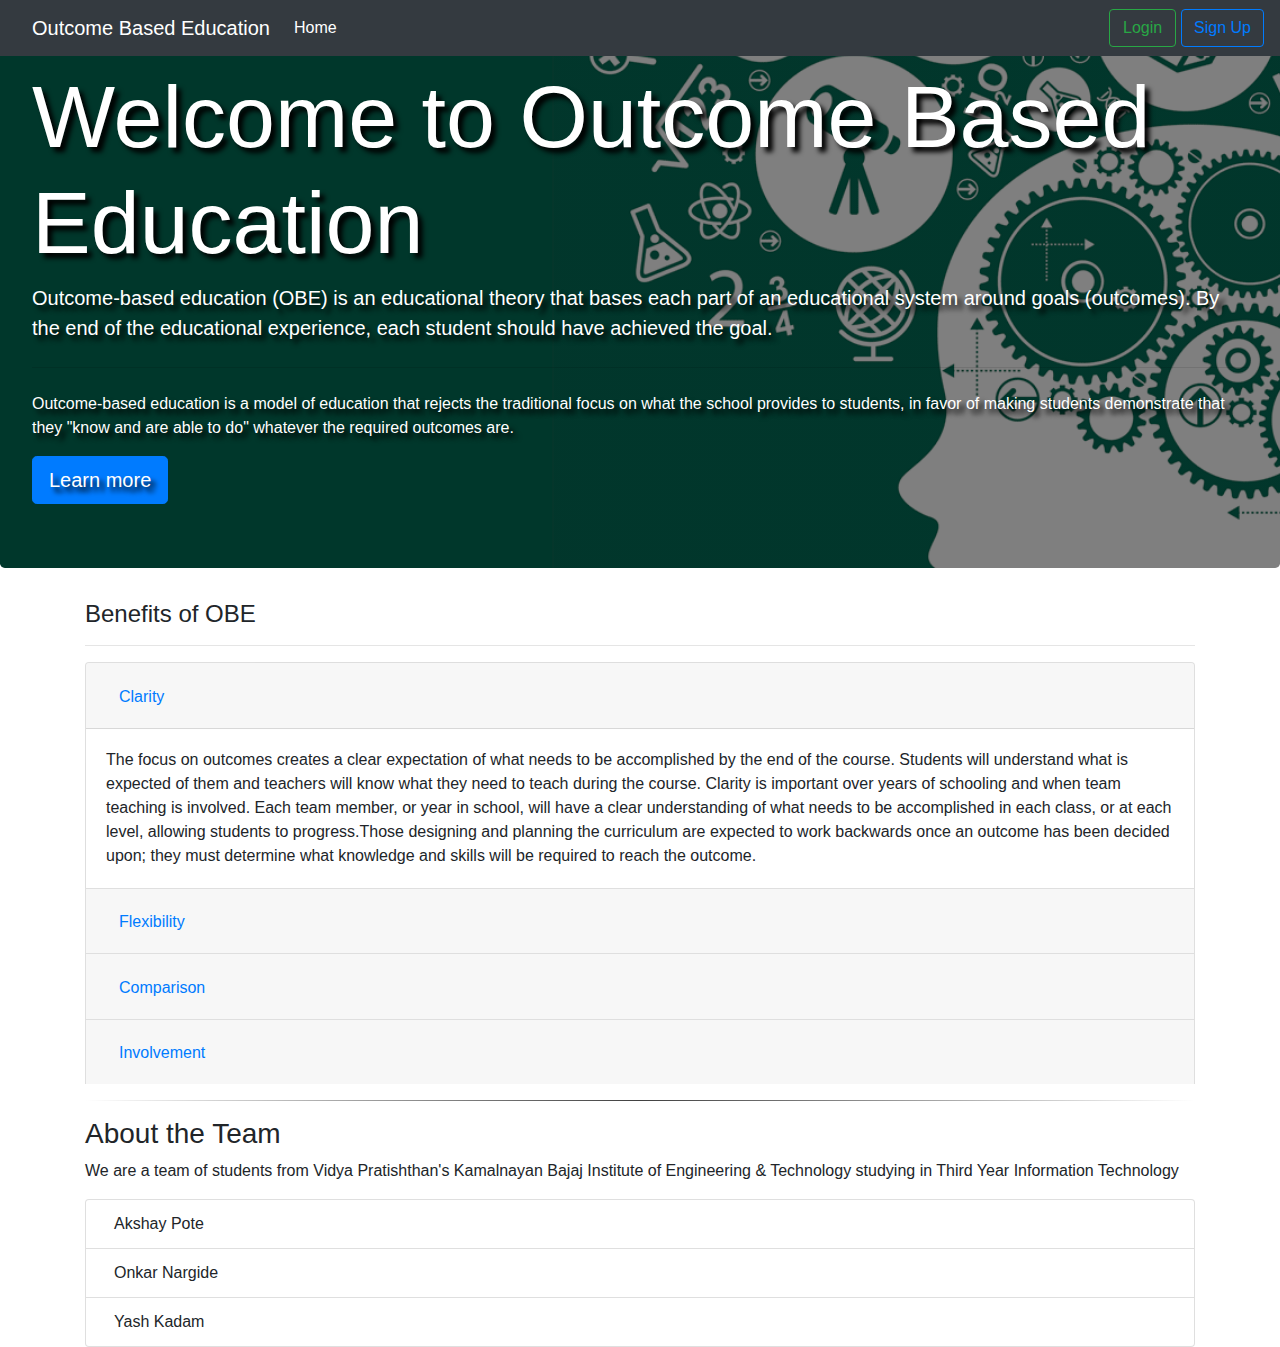
<file: index.html>
<!doctype html>
<html lang="en">
  <head>
    <!-- Required meta tags -->
    <meta charset="utf-8">
    <meta name="viewport" content="width=device-width, initial-scale=1, shrink-to-fit=no">

    <!-- Bootstrap CSS -->
    <link rel="stylesheet" href="https://stackpath.bootstrapcdn.com/bootstrap/4.3.1/css/bootstrap.min.css" integrity="sha384-ggOyR0iXCbMQv3Xipma34MD+dH/1fQ784/j6cY/iJTQUOhcWr7x9JvoRxT2MZw1T" crossorigin="anonymous">

    <!-- FontAwesome -->
    <link rel="stylesheet" href="https://use.fontawesome.com/releases/v5.3.1/css/all.css" integrity="sha384-mzrmE5qonljUremFsqc01SB46JvROS7bZs3IO2EmfFsd15uHvIt+Y8vEf7N7fWAU" crossorigin="anonymous">


    <title>Home</title>
  </head>
  <body>

  	<!-- Navbar -->
    <nav class="navbar navbar-expand-lg navbar-dark bg-dark fixed-top">
        <a class="navbar-brand" href="#"><i class="fas fa-user-graduate mr-3"></i>Outcome Based Education</a>
        <button class="navbar-toggler" type="button" data-toggle="collapse" data-target="#navbarSupportedContent" aria-controls="navbarSupportedContent" aria-expanded="false" aria-label="Toggle navigation">
          <span class="navbar-toggler-icon"></span>
        </button>
      
        <div class="collapse navbar-collapse" id="navbarSupportedContent">
          <ul class="navbar-nav mr-auto">
            <li class="nav-item active">
              <a class="nav-link" href="#">Home <span class="sr-only">(current)</span></a>
            </li>
            <li class="nav-item">
              <!-- <a class="nav-link" href="#">Why OBE</a> -->
            </li>
          </ul>
          <form class="form-inline my-2 my-lg-0">
          	<a href="login.html" class="btn btn-outline-success my-2 my-sm-0" role="button" aria-pressed="true" style="margin-right: 5px;width: 67px">Login</a>
            <a href="signup.html" class="btn btn-outline-primary my-2 my-sm-0" role="button" aria-pressed="true">Sign Up</a>
          </form>
        </div>
    </nav>


      <!-- Jumbotron -->

     <style type="text/css">
     	.jumbotron{
     	background-image: linear-gradient( rgba(0, 0, 0, 0.5), rgba(0, 0, 0, 0.5) ),url("jumbotronimg.png");
     	background-position: 0% 25%;
			background-size: cover;
			background-repeat: no-repeat;
			background-attachment: fixed;
			color: white;
			text-shadow: black 0.3em 0.3em 0.3em;
     	}
     </style>

    <div class="jumbotron">
      <div class="">
        <h1 class="display-2">Welcome to Outcome Based Education</h1>
       <p class="lead">Outcome-based education (OBE) is an educational theory that bases each part of an educational system around goals (outcomes). By the end of the educational experience, each student should have achieved the goal.</p>
       <hr class="my-4">
       <p>Outcome-based education is a model of education that rejects the traditional focus on what the school provides to students, in favor of making students demonstrate that they "know and are able to do" whatever the required outcomes are.</p>
       <a class="btn btn-primary btn-lg" href="https://en.wikipedia.org/wiki/Outcome-based_education" role="button">Learn more</a>
      </div>
   </div>

   <div class="container">
   	<h4>Benefits of OBE</h4>
   	<hr style="hr.style-two {
    border: 0;
    height: 1px;
    background-image: linear-gradient(to right, rgba(0, 0, 0, 0), rgba(0, 0, 0, 0.75), rgba(0, 0, 0, 0));}">
   </div>

   <div class="accordion container" id="accordionExample">
  <div class="card">
    <div class="card-header" id="headingOne">
      <h2 class="mb-0">
        <button class="btn btn-link" type="button" data-toggle="collapse" data-target="#collapseOne" aria-expanded="true" aria-controls="collapseOne">
          Clarity
        </button>
      </h2>
    </div>

    <div id="collapseOne" class="collapse show" aria-labelledby="headingOne" data-parent="#accordionExample">
      <div class="card-body">
        The focus on outcomes creates a clear expectation of what needs to be accomplished by the end of the course. Students will understand what is expected of them and teachers will know what they need to teach during the course. Clarity is important over years of schooling and when team teaching is involved. Each team member, or year in school, will have a clear understanding of what needs to be accomplished in each class, or at each level, allowing students to progress.Those designing and planning the curriculum are expected to work backwards once an outcome has been decided upon; they must determine what knowledge and skills will be required to reach the outcome.
      </div>
    </div>
  </div>
  <div class="card">
    <div class="card-header" id="headingTwo">
      <h2 class="mb-0">
        <button class="btn btn-link collapsed" type="button" data-toggle="collapse" data-target="#collapseTwo" aria-expanded="false" aria-controls="collapseTwo">
          Flexibility
        </button>
      </h2>
    </div>
    <div id="collapseTwo" class="collapse" aria-labelledby="headingTwo" data-parent="#accordionExample">
      <div class="card-body">
        With a clear sense of what needs to be accomplished, instructors will be able to structure their lessons around the student’s needs. OBE does not specify a specific method of instruction, leaving instructors free to teach their students using any method. Instructors will also be able to recognize diversity among students by using various teaching and assessment techniques during their class.OBE is meant to be a student-centered learning model. Teachers are meant to guide and help the students understand the material in any way necessary, study guides, and group work are some of the methods instructors can use to facilitate students learning.
      </div>
    </div>
  </div>
  <div class="card">
    <div class="card-header" id="headingThree">
      <h2 class="mb-0">
        <button class="btn btn-link collapsed" type="button" data-toggle="collapse" data-target="#collapseThree" aria-expanded="false" aria-controls="collapseThree">
          Comparison
        </button>
      </h2>
    </div>
    <div id="collapseThree" class="collapse" aria-labelledby="headingThree" data-parent="#accordionExample">
      <div class="card-body">
        OBE can be compared across different institutions. On an individual level, institutions can look at what outcomes a student has achieved to decide what level the student would be at within a new institution. On an institutional level, institutions can compare themselves, by checking to see what outcomes they have in common, and find places where they may need improvement, based on the achievement of outcomes at other institutions.The ability to compare easily across institutions allows students to move between institutions with relative ease. The institutions can compare outcomes to determine what credits to award the student. The clearly articulated outcomes should allow institutions to assess the student’s achievements rapidly, leading to increased movement of students. These outcomes also work for school to work transitions. A potential employer can look at records of the potential employee to determine what outcomes they have achieved. They can then determine if the potential employee has the skills necessary for the job.
      </div>
    </div>
  </div>
  <div class="card">
    <div class="card-header" id="headingThree">
      <h2 class="mb-0">
        <button class="btn btn-link collapsed" type="button" data-toggle="collapse" data-target="#collapseThree" aria-expanded="false" aria-controls="collapseThree">
          Involvement
        </button>
      </h2>
    </div>
    <div id="collapseThree" class="collapse" aria-labelledby="headingThree" data-parent="#accordionExample">
      <div class="card-body">
        Student involvement in the classroom is a key part of OBE. Students are expected to do their own learning, so that they gain a full understanding of the material. Increased student involvement allows students to feel responsible for their own learning, and they should learn more through this individual learning.Other aspects of involvement are parental and community, through developing curriculum, or making changes to it. OBE outcomes are meant to be decided upon within a school system, or at a local level. Parents and community members are asked to give input in order to uphold the standards of education within a community and to ensure that students will be prepared for life after school.
      </div>
    </div>
  </div>
  <hr style=" border: 0;
    height: 1px;
    background-image: linear-gradient(to right, rgba(0, 0, 0, 0), rgba(0, 0, 0, 0.75), rgba(0, 0, 0, 0));">

    <h3>About the Team</h3>
    <p>We are a team of students from Vidya Pratishthan's Kamalnayan Bajaj Institute of Engineering & Technology studying in Third Year Information Technology</p>
    <div class="list-group">
      <a class="list-group-item"><i class="far fa-user pr-2"></i> Akshay Pote</a>
      <a class="list-group-item"><i class="far fa-user pr-2"></i> Onkar Nargide</a>
      <a class="list-group-item"><i class="far fa-user pr-2"></i> Yash Kadam</a>
    </div>
 

</div>



    <!-- Optional JavaScript -->
    <!-- jQuery first, then Popper.js, then Bootstrap JS -->
    <script src="https://code.jquery.com/jquery-3.3.1.slim.min.js" integrity="sha384-q8i/X+965DzO0rT7abK41JStQIAqVgRVzpbzo5smXKp4YfRvH+8abtTE1Pi6jizo" crossorigin="anonymous"></script>
    <script src="https://cdnjs.cloudflare.com/ajax/libs/popper.js/1.14.7/umd/popper.min.js" integrity="sha384-UO2eT0CpHqdSJQ6hJty5KVphtPhzWj9WO1clHTMGa3JDZwrnQq4sF86dIHNDz0W1" crossorigin="anonymous"></script>
    <script src="https://stackpath.bootstrapcdn.com/bootstrap/4.3.1/js/bootstrap.min.js" integrity="sha384-JjSmVgyd0p3pXB1rRibZUAYoIIy6OrQ6VrjIEaFf/nJGzIxFDsf4x0xIM+B07jRM" crossorigin="anonymous"></script>
  </body>
</html>
</file>
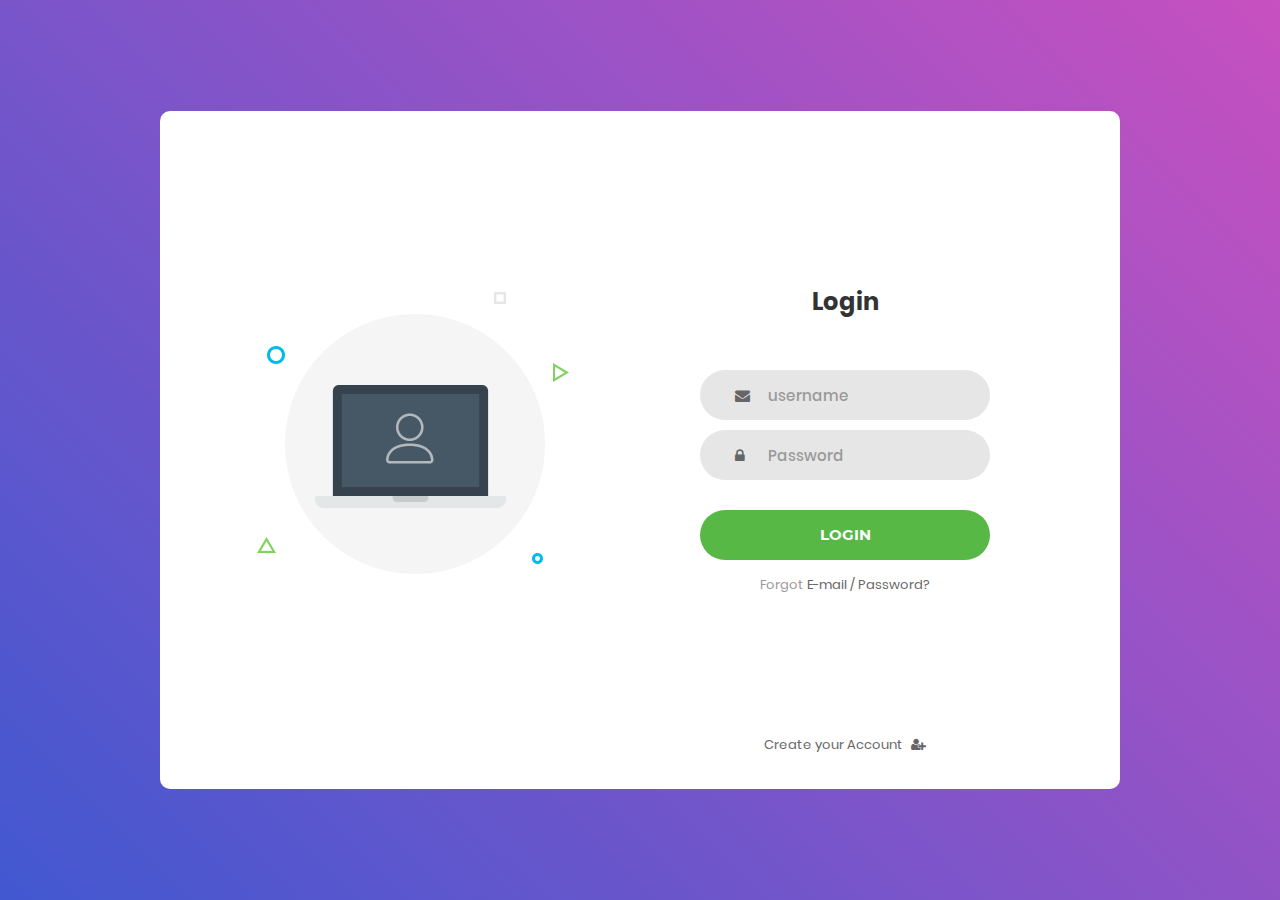
<file: login.html>
<!DOCTYPE html>
<html lang="en">
<head>
	<title>Login</title>
	<meta charset="UTF-8">
	<meta name="viewport" content="width=device-width, initial-scale=1">
<!--===============================================================================================-->	
	<link rel="icon" type="image/png" href="images/icons/favicon.ico"/>
<!--===============================================================================================-->
	<link rel="stylesheet" type="text/css" href="vendor/bootstrap/css/bootstrap.min.css">
<!--===============================================================================================-->
	<link rel="stylesheet" type="text/css" href="fonts/font-awesome-4.7.0/css/font-awesome.min.css">
<!--===============================================================================================-->
	<link rel="stylesheet" type="text/css" href="vendor/animate/animate.css">
<!--===============================================================================================-->	
	<link rel="stylesheet" type="text/css" href="vendor/css-hamburgers/hamburgers.min.css">
<!--===============================================================================================-->
	<link rel="stylesheet" type="text/css" href="vendor/select2/select2.min.css">
<!--===============================================================================================-->
	<link rel="stylesheet" type="text/css" href="css/util.css">
	<link rel="stylesheet" type="text/css" href="css/main.css">
<!--===============================================================================================-->
</head>
<body>
	
	<div class="limiter">
		<div class="container-login100">
			<div class="wrap-login100">
				<div class="login100-pic js-tilt" data-tilt>
					<img src="images/img-01.png" alt="IMG">
				</div>

				<form class="login100-form validate-form" action="authentication.php" method="post">
					<span class="login100-form-title">
						Login
					</span>

					<div class="wrap-input100 validate-input" data-validate = "Valid email is required: ex@abc.xyz">
						<input class="input100" type="text" name="username" placeholder="username">
						<span class="focus-input100"></span>
						<span class="symbol-input100">
							<i class="fa fa-envelope" aria-hidden="true"></i>
						</span>
					</div>

					<div class="wrap-input100 validate-input" data-validate = "Password is required">
						<input class="input100" type="password" name="password" placeholder="Password">
						<span class="focus-input100"></span>
						<span class="symbol-input100">
							<i class="fa fa-lock" aria-hidden="true"></i>
						</span>
					</div>
					
					<div class="container-login100-form-btn">
						<button class="login100-form-btn">
							Login
						</button>
					</div>

					<div class="text-center p-t-12">
						<span class="txt1">
							Forgot
						</span>
						<a class="txt2" href="#">
							E-mail / Password?
						</a>
					</div>

					<div class="text-center p-t-136">
						<a class="txt2" href="signup.html">
							Create your Account
							<i class="fa fa-user-plus m-l-5" aria-hidden="true"></i>
						</a>
					</div>
				</form>
			</div>
		</div>
	</div>
	
	

	
<!--===============================================================================================-->	
	<script src="vendor/jquery/jquery-3.2.1.min.js"></script>
<!--===============================================================================================-->
	<script src="vendor/bootstrap/js/popper.js"></script>
	<script src="vendor/bootstrap/js/bootstrap.min.js"></script>
<!--===============================================================================================-->
	<script src="vendor/select2/select2.min.js"></script>
<!--===============================================================================================-->
	<script src="vendor/tilt/tilt.jquery.min.js"></script>
	<script >
		$('.js-tilt').tilt({
			scale: 1.1
		})
	</script>
<!--===============================================================================================-->
	<script src="js/main.js"></script>

</body>
</html>
</file>
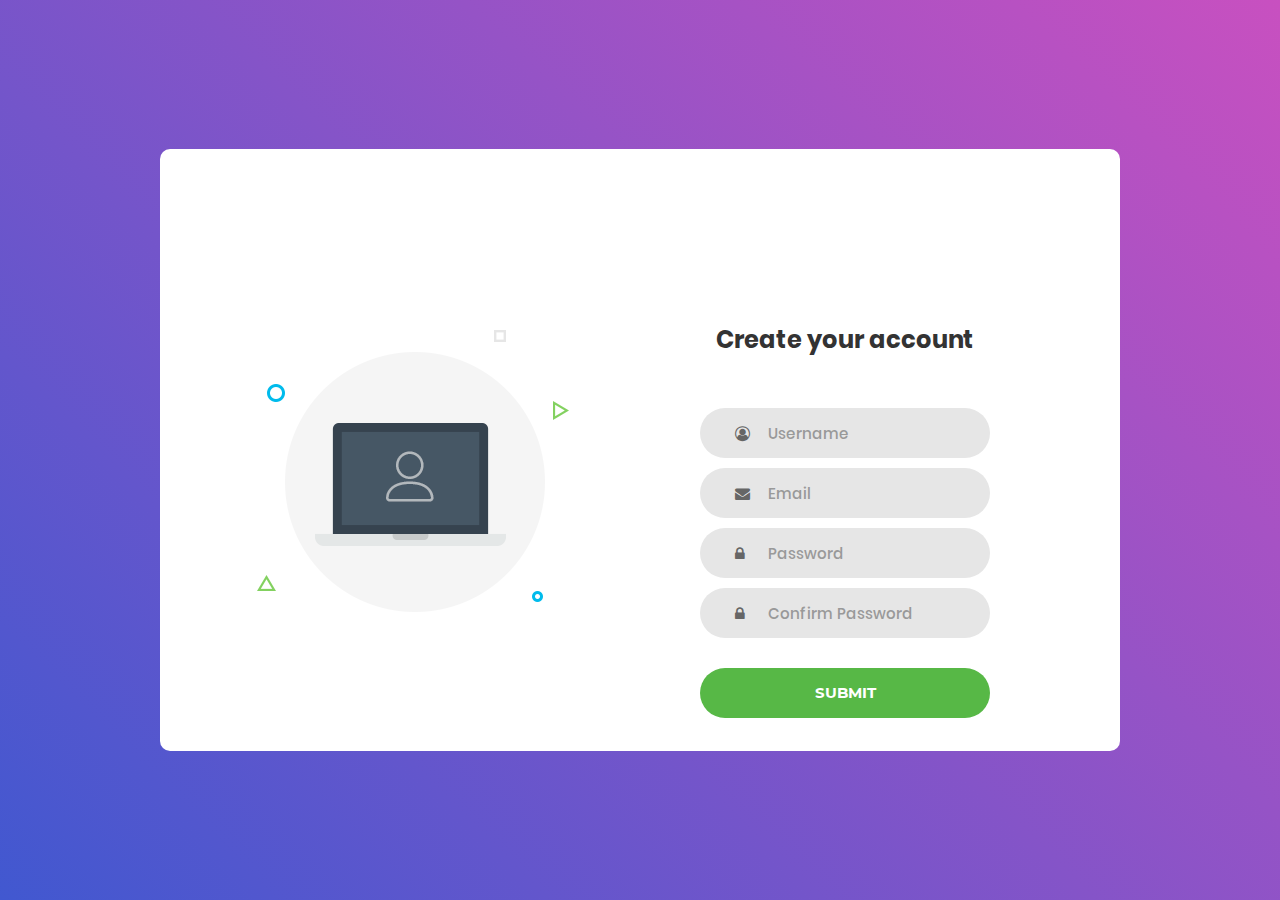
<file: signup.html>
<!DOCTYPE html>
<html lang="en">
<head>
	<title>Sign Up</title>
	<meta charset="UTF-8">
	<meta name="viewport" content="width=device-width, initial-scale=1">
<!--===============================================================================================-->	
	<link rel="icon" type="image/png" href="images/icons/favicon.ico"/>
<!--===============================================================================================-->
	<link rel="stylesheet" type="text/css" href="vendor/bootstrap/css/bootstrap.min.css">
<!--===============================================================================================-->
	<link rel="stylesheet" type="text/css" href="fonts/font-awesome-4.7.0/css/font-awesome.min.css">
<!--===============================================================================================-->
	<link rel="stylesheet" type="text/css" href="vendor/animate/animate.css">
<!--===============================================================================================-->	
	<link rel="stylesheet" type="text/css" href="vendor/css-hamburgers/hamburgers.min.css">
<!--===============================================================================================-->
	<link rel="stylesheet" type="text/css" href="vendor/select2/select2.min.css">
<!--===============================================================================================-->
	<link rel="stylesheet" type="text/css" href="css/util.css">

	<link rel="stylesheet" type="text/css" href="css/main.css">
<!--===============================================================================================-->
	<script type="text/javascript">
		 var check = function() {
      if (document.getElementById('password').value ==
          document.getElementById('confirm_password').value) {
          document.getElementById('message').style.color = 'green';
          document.getElementById('message').innerHTML = 'matching';
      } else {
      		document.getElementById('message').style.color = 'red';
          document.getElementById('message').innerHTML = 'not matching';
      }
  }
		
	</script>
</head>
<body>
	
	<div class="limiter">
		<div class="container-login100">
			<div class="wrap-login100">
				<div class="login100-pic js-tilt" data-tilt>
					<img src="images/img-01.png" alt="IMG">
				</div>

				<form class="login100-form validate-form" action="insert.php" method="post">
					<span class="login100-form-title">
						Create your account
					</span>

					<div class="wrap-input100 validate-input">
						<input class="input100" type="text" name="username" placeholder="Username">
						<span class="focus-input100"></span>
						<span class="symbol-input100">
							<i class="fa fa-user-circle-o"></i>
						</span>
					</div>

					<div class="wrap-input100 validate-input" data-validate = "Valid email is required: ex@abc.xyz">
						<input class="input100" type="text" name="email" placeholder="Email">
						<span class="focus-input100"></span>
						<span class="symbol-input100">
							<i class="fa fa-envelope" aria-hidden="true"></i>
						</span>
					</div>
					

					<div class="wrap-input100 validate-input" data-validate = "Password is required">
						<input class="input100" type="password" id="password" name="password" placeholder="Password" minlength="8" onkeyup="check();"/>
						<span class="focus-input100"></span>
						<span class="symbol-input100">
							<i class="fa fa-lock" aria-hidden="true"></i>
						</span>
					</div>

					<div class="wrap-input100 validate-input" data-validate = "Password is required">
						<input class="input100" type="password" id="confirm_password" name="confirm_password" placeholder="Confirm Password" onkeyup="check();"/>
						<span class="focus-input100"></span>
						<span class="symbol-input100">
							<i class="fa fa-lock" aria-hidden="true"></i>
						</span>
					</div><span id="message"></span>
					
					<div class="container-login100-form-btn">
						<input class="login100-form-btn" type="submit" name="submit">
					</div>
				</form>
			</div>
		</div>
	</div>
	
	

	
<!--===============================================================================================-->	
	<script src="vendor/jquery/jquery-3.2.1.min.js"></script>
<!--===============================================================================================-->
	<script src="vendor/bootstrap/js/popper.js"></script>
	<script src="vendor/bootstrap/js/bootstrap.min.js"></script>
<!--===============================================================================================-->
	<script src="vendor/select2/select2.min.js"></script>
<!--===============================================================================================-->
	<script src="vendor/tilt/tilt.jquery.min.js"></script>
	<script >
		$('.js-tilt').tilt({
			scale: 1.1
		})
	</script>
<!--===============================================================================================-->
	<script src="js/main.js"></script>

</body>
</html>
</file>
<file: css/util.css>
/*[ FONT SIZE ]
///////////////////////////////////////////////////////////
*/
.fs-1 {font-size: 1px;}
.fs-2 {font-size: 2px;}
.fs-3 {font-size: 3px;}
.fs-4 {font-size: 4px;}
.fs-5 {font-size: 5px;}
.fs-6 {font-size: 6px;}
.fs-7 {font-size: 7px;}
.fs-8 {font-size: 8px;}
.fs-9 {font-size: 9px;}
.fs-10 {font-size: 10px;}
.fs-11 {font-size: 11px;}
.fs-12 {font-size: 12px;}
.fs-13 {font-size: 13px;}
.fs-14 {font-size: 14px;}
.fs-15 {font-size: 15px;}
.fs-16 {font-size: 16px;}
.fs-17 {font-size: 17px;}
.fs-18 {font-size: 18px;}
.fs-19 {font-size: 19px;}
.fs-20 {font-size: 20px;}
.fs-21 {font-size: 21px;}
.fs-22 {font-size: 22px;}
.fs-23 {font-size: 23px;}
.fs-24 {font-size: 24px;}
.fs-25 {font-size: 25px;}
.fs-26 {font-size: 26px;}
.fs-27 {font-size: 27px;}
.fs-28 {font-size: 28px;}
.fs-29 {font-size: 29px;}
.fs-30 {font-size: 30px;}
.fs-31 {font-size: 31px;}
.fs-32 {font-size: 32px;}
.fs-33 {font-size: 33px;}
.fs-34 {font-size: 34px;}
.fs-35 {font-size: 35px;}
.fs-36 {font-size: 36px;}
.fs-37 {font-size: 37px;}
.fs-38 {font-size: 38px;}
.fs-39 {font-size: 39px;}
.fs-40 {font-size: 40px;}
.fs-41 {font-size: 41px;}
.fs-42 {font-size: 42px;}
.fs-43 {font-size: 43px;}
.fs-44 {font-size: 44px;}
.fs-45 {font-size: 45px;}
.fs-46 {font-size: 46px;}
.fs-47 {font-size: 47px;}
.fs-48 {font-size: 48px;}
.fs-49 {font-size: 49px;}
.fs-50 {font-size: 50px;}
.fs-51 {font-size: 51px;}
.fs-52 {font-size: 52px;}
.fs-53 {font-size: 53px;}
.fs-54 {font-size: 54px;}
.fs-55 {font-size: 55px;}
.fs-56 {font-size: 56px;}
.fs-57 {font-size: 57px;}
.fs-58 {font-size: 58px;}
.fs-59 {font-size: 59px;}
.fs-60 {font-size: 60px;}
.fs-61 {font-size: 61px;}
.fs-62 {font-size: 62px;}
.fs-63 {font-size: 63px;}
.fs-64 {font-size: 64px;}
.fs-65 {font-size: 65px;}
.fs-66 {font-size: 66px;}
.fs-67 {font-size: 67px;}
.fs-68 {font-size: 68px;}
.fs-69 {font-size: 69px;}
.fs-70 {font-size: 70px;}
.fs-71 {font-size: 71px;}
.fs-72 {font-size: 72px;}
.fs-73 {font-size: 73px;}
.fs-74 {font-size: 74px;}
.fs-75 {font-size: 75px;}
.fs-76 {font-size: 76px;}
.fs-77 {font-size: 77px;}
.fs-78 {font-size: 78px;}
.fs-79 {font-size: 79px;}
.fs-80 {font-size: 80px;}
.fs-81 {font-size: 81px;}
.fs-82 {font-size: 82px;}
.fs-83 {font-size: 83px;}
.fs-84 {font-size: 84px;}
.fs-85 {font-size: 85px;}
.fs-86 {font-size: 86px;}
.fs-87 {font-size: 87px;}
.fs-88 {font-size: 88px;}
.fs-89 {font-size: 89px;}
.fs-90 {font-size: 90px;}
.fs-91 {font-size: 91px;}
.fs-92 {font-size: 92px;}
.fs-93 {font-size: 93px;}
.fs-94 {font-size: 94px;}
.fs-95 {font-size: 95px;}
.fs-96 {font-size: 96px;}
.fs-97 {font-size: 97px;}
.fs-98 {font-size: 98px;}
.fs-99 {font-size: 99px;}
.fs-100 {font-size: 100px;}
.fs-101 {font-size: 101px;}
.fs-102 {font-size: 102px;}
.fs-103 {font-size: 103px;}
.fs-104 {font-size: 104px;}
.fs-105 {font-size: 105px;}
.fs-106 {font-size: 106px;}
.fs-107 {font-size: 107px;}
.fs-108 {font-size: 108px;}
.fs-109 {font-size: 109px;}
.fs-110 {font-size: 110px;}
.fs-111 {font-size: 111px;}
.fs-112 {font-size: 112px;}
.fs-113 {font-size: 113px;}
.fs-114 {font-size: 114px;}
.fs-115 {font-size: 115px;}
.fs-116 {font-size: 116px;}
.fs-117 {font-size: 117px;}
.fs-118 {font-size: 118px;}
.fs-119 {font-size: 119px;}
.fs-120 {font-size: 120px;}
.fs-121 {font-size: 121px;}
.fs-122 {font-size: 122px;}
.fs-123 {font-size: 123px;}
.fs-124 {font-size: 124px;}
.fs-125 {font-size: 125px;}
.fs-126 {font-size: 126px;}
.fs-127 {font-size: 127px;}
.fs-128 {font-size: 128px;}
.fs-129 {font-size: 129px;}
.fs-130 {font-size: 130px;}
.fs-131 {font-size: 131px;}
.fs-132 {font-size: 132px;}
.fs-133 {font-size: 133px;}
.fs-134 {font-size: 134px;}
.fs-135 {font-size: 135px;}
.fs-136 {font-size: 136px;}
.fs-137 {font-size: 137px;}
.fs-138 {font-size: 138px;}
.fs-139 {font-size: 139px;}
.fs-140 {font-size: 140px;}
.fs-141 {font-size: 141px;}
.fs-142 {font-size: 142px;}
.fs-143 {font-size: 143px;}
.fs-144 {font-size: 144px;}
.fs-145 {font-size: 145px;}
.fs-146 {font-size: 146px;}
.fs-147 {font-size: 147px;}
.fs-148 {font-size: 148px;}
.fs-149 {font-size: 149px;}
.fs-150 {font-size: 150px;}
.fs-151 {font-size: 151px;}
.fs-152 {font-size: 152px;}
.fs-153 {font-size: 153px;}
.fs-154 {font-size: 154px;}
.fs-155 {font-size: 155px;}
.fs-156 {font-size: 156px;}
.fs-157 {font-size: 157px;}
.fs-158 {font-size: 158px;}
.fs-159 {font-size: 159px;}
.fs-160 {font-size: 160px;}
.fs-161 {font-size: 161px;}
.fs-162 {font-size: 162px;}
.fs-163 {font-size: 163px;}
.fs-164 {font-size: 164px;}
.fs-165 {font-size: 165px;}
.fs-166 {font-size: 166px;}
.fs-167 {font-size: 167px;}
.fs-168 {font-size: 168px;}
.fs-169 {font-size: 169px;}
.fs-170 {font-size: 170px;}
.fs-171 {font-size: 171px;}
.fs-172 {font-size: 172px;}
.fs-173 {font-size: 173px;}
.fs-174 {font-size: 174px;}
.fs-175 {font-size: 175px;}
.fs-176 {font-size: 176px;}
.fs-177 {font-size: 177px;}
.fs-178 {font-size: 178px;}
.fs-179 {font-size: 179px;}
.fs-180 {font-size: 180px;}
.fs-181 {font-size: 181px;}
.fs-182 {font-size: 182px;}
.fs-183 {font-size: 183px;}
.fs-184 {font-size: 184px;}
.fs-185 {font-size: 185px;}
.fs-186 {font-size: 186px;}
.fs-187 {font-size: 187px;}
.fs-188 {font-size: 188px;}
.fs-189 {font-size: 189px;}
.fs-190 {font-size: 190px;}
.fs-191 {font-size: 191px;}
.fs-192 {font-size: 192px;}
.fs-193 {font-size: 193px;}
.fs-194 {font-size: 194px;}
.fs-195 {font-size: 195px;}
.fs-196 {font-size: 196px;}
.fs-197 {font-size: 197px;}
.fs-198 {font-size: 198px;}
.fs-199 {font-size: 199px;}
.fs-200 {font-size: 200px;}

/*[ PADDING ]
///////////////////////////////////////////////////////////
*/
.p-t-0 {padding-top: 0px;}
.p-t-1 {padding-top: 1px;}
.p-t-2 {padding-top: 2px;}
.p-t-3 {padding-top: 3px;}
.p-t-4 {padding-top: 4px;}
.p-t-5 {padding-top: 5px;}
.p-t-6 {padding-top: 6px;}
.p-t-7 {padding-top: 7px;}
.p-t-8 {padding-top: 8px;}
.p-t-9 {padding-top: 9px;}
.p-t-10 {padding-top: 10px;}
.p-t-11 {padding-top: 11px;}
.p-t-12 {padding-top: 12px;}
.p-t-13 {padding-top: 13px;}
.p-t-14 {padding-top: 14px;}
.p-t-15 {padding-top: 15px;}
.p-t-16 {padding-top: 16px;}
.p-t-17 {padding-top: 17px;}
.p-t-18 {padding-top: 18px;}
.p-t-19 {padding-top: 19px;}
.p-t-20 {padding-top: 20px;}
.p-t-21 {padding-top: 21px;}
.p-t-22 {padding-top: 22px;}
.p-t-23 {padding-top: 23px;}
.p-t-24 {padding-top: 24px;}
.p-t-25 {padding-top: 25px;}
.p-t-26 {padding-top: 26px;}
.p-t-27 {padding-top: 27px;}
.p-t-28 {padding-top: 28px;}
.p-t-29 {padding-top: 29px;}
.p-t-30 {padding-top: 30px;}
.p-t-31 {padding-top: 31px;}
.p-t-32 {padding-top: 32px;}
.p-t-33 {padding-top: 33px;}
.p-t-34 {padding-top: 34px;}
.p-t-35 {padding-top: 35px;}
.p-t-36 {padding-top: 36px;}
.p-t-37 {padding-top: 37px;}
.p-t-38 {padding-top: 38px;}
.p-t-39 {padding-top: 39px;}
.p-t-40 {padding-top: 40px;}
.p-t-41 {padding-top: 41px;}
.p-t-42 {padding-top: 42px;}
.p-t-43 {padding-top: 43px;}
.p-t-44 {padding-top: 44px;}
.p-t-45 {padding-top: 45px;}
.p-t-46 {padding-top: 46px;}
.p-t-47 {padding-top: 47px;}
.p-t-48 {padding-top: 48px;}
.p-t-49 {padding-top: 49px;}
.p-t-50 {padding-top: 50px;}
.p-t-51 {padding-top: 51px;}
.p-t-52 {padding-top: 52px;}
.p-t-53 {padding-top: 53px;}
.p-t-54 {padding-top: 54px;}
.p-t-55 {padding-top: 55px;}
.p-t-56 {padding-top: 56px;}
.p-t-57 {padding-top: 57px;}
.p-t-58 {padding-top: 58px;}
.p-t-59 {padding-top: 59px;}
.p-t-60 {padding-top: 60px;}
.p-t-61 {padding-top: 61px;}
.p-t-62 {padding-top: 62px;}
.p-t-63 {padding-top: 63px;}
.p-t-64 {padding-top: 64px;}
.p-t-65 {padding-top: 65px;}
.p-t-66 {padding-top: 66px;}
.p-t-67 {padding-top: 67px;}
.p-t-68 {padding-top: 68px;}
.p-t-69 {padding-top: 69px;}
.p-t-70 {padding-top: 70px;}
.p-t-71 {padding-top: 71px;}
.p-t-72 {padding-top: 72px;}
.p-t-73 {padding-top: 73px;}
.p-t-74 {padding-top: 74px;}
.p-t-75 {padding-top: 75px;}
.p-t-76 {padding-top: 76px;}
.p-t-77 {padding-top: 77px;}
.p-t-78 {padding-top: 78px;}
.p-t-79 {padding-top: 79px;}
.p-t-80 {padding-top: 80px;}
.p-t-81 {padding-top: 81px;}
.p-t-82 {padding-top: 82px;}
.p-t-83 {padding-top: 83px;}
.p-t-84 {padding-top: 84px;}
.p-t-85 {padding-top: 85px;}
.p-t-86 {padding-top: 86px;}
.p-t-87 {padding-top: 87px;}
.p-t-88 {padding-top: 88px;}
.p-t-89 {padding-top: 89px;}
.p-t-90 {padding-top: 90px;}
.p-t-91 {padding-top: 91px;}
.p-t-92 {padding-top: 92px;}
.p-t-93 {padding-top: 93px;}
.p-t-94 {padding-top: 94px;}
.p-t-95 {padding-top: 95px;}
.p-t-96 {padding-top: 96px;}
.p-t-97 {padding-top: 97px;}
.p-t-98 {padding-top: 98px;}
.p-t-99 {padding-top: 99px;}
.p-t-100 {padding-top: 100px;}
.p-t-101 {padding-top: 101px;}
.p-t-102 {padding-top: 102px;}
.p-t-103 {padding-top: 103px;}
.p-t-104 {padding-top: 104px;}
.p-t-105 {padding-top: 105px;}
.p-t-106 {padding-top: 106px;}
.p-t-107 {padding-top: 107px;}
.p-t-108 {padding-top: 108px;}
.p-t-109 {padding-top: 109px;}
.p-t-110 {padding-top: 110px;}
.p-t-111 {padding-top: 111px;}
.p-t-112 {padding-top: 112px;}
.p-t-113 {padding-top: 113px;}
.p-t-114 {padding-top: 114px;}
.p-t-115 {padding-top: 115px;}
.p-t-116 {padding-top: 116px;}
.p-t-117 {padding-top: 117px;}
.p-t-118 {padding-top: 118px;}
.p-t-119 {padding-top: 119px;}
.p-t-120 {padding-top: 120px;}
.p-t-121 {padding-top: 121px;}
.p-t-122 {padding-top: 122px;}
.p-t-123 {padding-top: 123px;}
.p-t-124 {padding-top: 124px;}
.p-t-125 {padding-top: 125px;}
.p-t-126 {padding-top: 126px;}
.p-t-127 {padding-top: 127px;}
.p-t-128 {padding-top: 128px;}
.p-t-129 {padding-top: 129px;}
.p-t-130 {padding-top: 130px;}
.p-t-131 {padding-top: 131px;}
.p-t-132 {padding-top: 132px;}
.p-t-133 {padding-top: 133px;}
.p-t-134 {padding-top: 134px;}
.p-t-135 {padding-top: 135px;}
.p-t-136 {padding-top: 136px;}
.p-t-137 {padding-top: 137px;}
.p-t-138 {padding-top: 138px;}
.p-t-139 {padding-top: 139px;}
.p-t-140 {padding-top: 140px;}
.p-t-141 {padding-top: 141px;}
.p-t-142 {padding-top: 142px;}
.p-t-143 {padding-top: 143px;}
.p-t-144 {padding-top: 144px;}
.p-t-145 {padding-top: 145px;}
.p-t-146 {padding-top: 146px;}
.p-t-147 {padding-top: 147px;}
.p-t-148 {padding-top: 148px;}
.p-t-149 {padding-top: 149px;}
.p-t-150 {padding-top: 150px;}
.p-t-151 {padding-top: 151px;}
.p-t-152 {padding-top: 152px;}
.p-t-153 {padding-top: 153px;}
.p-t-154 {padding-top: 154px;}
.p-t-155 {padding-top: 155px;}
.p-t-156 {padding-top: 156px;}
.p-t-157 {padding-top: 157px;}
.p-t-158 {padding-top: 158px;}
.p-t-159 {padding-top: 159px;}
.p-t-160 {padding-top: 160px;}
.p-t-161 {padding-top: 161px;}
.p-t-162 {padding-top: 162px;}
.p-t-163 {padding-top: 163px;}
.p-t-164 {padding-top: 164px;}
.p-t-165 {padding-top: 165px;}
.p-t-166 {padding-top: 166px;}
.p-t-167 {padding-top: 167px;}
.p-t-168 {padding-top: 168px;}
.p-t-169 {padding-top: 169px;}
.p-t-170 {padding-top: 170px;}
.p-t-171 {padding-top: 171px;}
.p-t-172 {padding-top: 172px;}
.p-t-173 {padding-top: 173px;}
.p-t-174 {padding-top: 174px;}
.p-t-175 {padding-top: 175px;}
.p-t-176 {padding-top: 176px;}
.p-t-177 {padding-top: 177px;}
.p-t-178 {padding-top: 178px;}
.p-t-179 {padding-top: 179px;}
.p-t-180 {padding-top: 180px;}
.p-t-181 {padding-top: 181px;}
.p-t-182 {padding-top: 182px;}
.p-t-183 {padding-top: 183px;}
.p-t-184 {padding-top: 184px;}
.p-t-185 {padding-top: 185px;}
.p-t-186 {padding-top: 186px;}
.p-t-187 {padding-top: 187px;}
.p-t-188 {padding-top: 188px;}
.p-t-189 {padding-top: 189px;}
.p-t-190 {padding-top: 190px;}
.p-t-191 {padding-top: 191px;}
.p-t-192 {padding-top: 192px;}
.p-t-193 {padding-top: 193px;}
.p-t-194 {padding-top: 194px;}
.p-t-195 {padding-top: 195px;}
.p-t-196 {padding-top: 196px;}
.p-t-197 {padding-top: 197px;}
.p-t-198 {padding-top: 198px;}
.p-t-199 {padding-top: 199px;}
.p-t-200 {padding-top: 200px;}
.p-t-201 {padding-top: 201px;}
.p-t-202 {padding-top: 202px;}
.p-t-203 {padding-top: 203px;}
.p-t-204 {padding-top: 204px;}
.p-t-205 {padding-top: 205px;}
.p-t-206 {padding-top: 206px;}
.p-t-207 {padding-top: 207px;}
.p-t-208 {padding-top: 208px;}
.p-t-209 {padding-top: 209px;}
.p-t-210 {padding-top: 210px;}
.p-t-211 {padding-top: 211px;}
.p-t-212 {padding-top: 212px;}
.p-t-213 {padding-top: 213px;}
.p-t-214 {padding-top: 214px;}
.p-t-215 {padding-top: 215px;}
.p-t-216 {padding-top: 216px;}
.p-t-217 {padding-top: 217px;}
.p-t-218 {padding-top: 218px;}
.p-t-219 {padding-top: 219px;}
.p-t-220 {padding-top: 220px;}
.p-t-221 {padding-top: 221px;}
.p-t-222 {padding-top: 222px;}
.p-t-223 {padding-top: 223px;}
.p-t-224 {padding-top: 224px;}
.p-t-225 {padding-top: 225px;}
.p-t-226 {padding-top: 226px;}
.p-t-227 {padding-top: 227px;}
.p-t-228 {padding-top: 228px;}
.p-t-229 {padding-top: 229px;}
.p-t-230 {padding-top: 230px;}
.p-t-231 {padding-top: 231px;}
.p-t-232 {padding-top: 232px;}
.p-t-233 {padding-top: 233px;}
.p-t-234 {padding-top: 234px;}
.p-t-235 {padding-top: 235px;}
.p-t-236 {padding-top: 236px;}
.p-t-237 {padding-top: 237px;}
.p-t-238 {padding-top: 238px;}
.p-t-239 {padding-top: 239px;}
.p-t-240 {padding-top: 240px;}
.p-t-241 {padding-top: 241px;}
.p-t-242 {padding-top: 242px;}
.p-t-243 {padding-top: 243px;}
.p-t-244 {padding-top: 244px;}
.p-t-245 {padding-top: 245px;}
.p-t-246 {padding-top: 246px;}
.p-t-247 {padding-top: 247px;}
.p-t-248 {padding-top: 248px;}
.p-t-249 {padding-top: 249px;}
.p-t-250 {padding-top: 250px;}
.p-b-0 {padding-bottom: 0px;}
.p-b-1 {padding-bottom: 1px;}
.p-b-2 {padding-bottom: 2px;}
.p-b-3 {padding-bottom: 3px;}
.p-b-4 {padding-bottom: 4px;}
.p-b-5 {padding-bottom: 5px;}
.p-b-6 {padding-bottom: 6px;}
.p-b-7 {padding-bottom: 7px;}
.p-b-8 {padding-bottom: 8px;}
.p-b-9 {padding-bottom: 9px;}
.p-b-10 {padding-bottom: 10px;}
.p-b-11 {padding-bottom: 11px;}
.p-b-12 {padding-bottom: 12px;}
.p-b-13 {padding-bottom: 13px;}
.p-b-14 {padding-bottom: 14px;}
.p-b-15 {padding-bottom: 15px;}
.p-b-16 {padding-bottom: 16px;}
.p-b-17 {padding-bottom: 17px;}
.p-b-18 {padding-bottom: 18px;}
.p-b-19 {padding-bottom: 19px;}
.p-b-20 {padding-bottom: 20px;}
.p-b-21 {padding-bottom: 21px;}
.p-b-22 {padding-bottom: 22px;}
.p-b-23 {padding-bottom: 23px;}
.p-b-24 {padding-bottom: 24px;}
.p-b-25 {padding-bottom: 25px;}
.p-b-26 {padding-bottom: 26px;}
.p-b-27 {padding-bottom: 27px;}
.p-b-28 {padding-bottom: 28px;}
.p-b-29 {padding-bottom: 29px;}
.p-b-30 {padding-bottom: 30px;}
.p-b-31 {padding-bottom: 31px;}
.p-b-32 {padding-bottom: 32px;}
.p-b-33 {padding-bottom: 33px;}
.p-b-34 {padding-bottom: 34px;}
.p-b-35 {padding-bottom: 35px;}
.p-b-36 {padding-bottom: 36px;}
.p-b-37 {padding-bottom: 37px;}
.p-b-38 {padding-bottom: 38px;}
.p-b-39 {padding-bottom: 39px;}
.p-b-40 {padding-bottom: 40px;}
.p-b-41 {padding-bottom: 41px;}
.p-b-42 {padding-bottom: 42px;}
.p-b-43 {padding-bottom: 43px;}
.p-b-44 {padding-bottom: 44px;}
.p-b-45 {padding-bottom: 45px;}
.p-b-46 {padding-bottom: 46px;}
.p-b-47 {padding-bottom: 47px;}
.p-b-48 {padding-bottom: 48px;}
.p-b-49 {padding-bottom: 49px;}
.p-b-50 {padding-bottom: 50px;}
.p-b-51 {padding-bottom: 51px;}
.p-b-52 {padding-bottom: 52px;}
.p-b-53 {padding-bottom: 53px;}
.p-b-54 {padding-bottom: 54px;}
.p-b-55 {padding-bottom: 55px;}
.p-b-56 {padding-bottom: 56px;}
.p-b-57 {padding-bottom: 57px;}
.p-b-58 {padding-bottom: 58px;}
.p-b-59 {padding-bottom: 59px;}
.p-b-60 {padding-bottom: 60px;}
.p-b-61 {padding-bottom: 61px;}
.p-b-62 {padding-bottom: 62px;}
.p-b-63 {padding-bottom: 63px;}
.p-b-64 {padding-bottom: 64px;}
.p-b-65 {padding-bottom: 65px;}
.p-b-66 {padding-bottom: 66px;}
.p-b-67 {padding-bottom: 67px;}
.p-b-68 {padding-bottom: 68px;}
.p-b-69 {padding-bottom: 69px;}
.p-b-70 {padding-bottom: 70px;}
.p-b-71 {padding-bottom: 71px;}
.p-b-72 {padding-bottom: 72px;}
.p-b-73 {padding-bottom: 73px;}
.p-b-74 {padding-bottom: 74px;}
.p-b-75 {padding-bottom: 75px;}
.p-b-76 {padding-bottom: 76px;}
.p-b-77 {padding-bottom: 77px;}
.p-b-78 {padding-bottom: 78px;}
.p-b-79 {padding-bottom: 79px;}
.p-b-80 {padding-bottom: 80px;}
.p-b-81 {padding-bottom: 81px;}
.p-b-82 {padding-bottom: 82px;}
.p-b-83 {padding-bottom: 83px;}
.p-b-84 {padding-bottom: 84px;}
.p-b-85 {padding-bottom: 85px;}
.p-b-86 {padding-bottom: 86px;}
.p-b-87 {padding-bottom: 87px;}
.p-b-88 {padding-bottom: 88px;}
.p-b-89 {padding-bottom: 89px;}
.p-b-90 {padding-bottom: 90px;}
.p-b-91 {padding-bottom: 91px;}
.p-b-92 {padding-bottom: 92px;}
.p-b-93 {padding-bottom: 93px;}
.p-b-94 {padding-bottom: 94px;}
.p-b-95 {padding-bottom: 95px;}
.p-b-96 {padding-bottom: 96px;}
.p-b-97 {padding-bottom: 97px;}
.p-b-98 {padding-bottom: 98px;}
.p-b-99 {padding-bottom: 99px;}
.p-b-100 {padding-bottom: 100px;}
.p-b-101 {padding-bottom: 101px;}
.p-b-102 {padding-bottom: 102px;}
.p-b-103 {padding-bottom: 103px;}
.p-b-104 {padding-bottom: 104px;}
.p-b-105 {padding-bottom: 105px;}
.p-b-106 {padding-bottom: 106px;}
.p-b-107 {padding-bottom: 107px;}
.p-b-108 {padding-bottom: 108px;}
.p-b-109 {padding-bottom: 109px;}
.p-b-110 {padding-bottom: 110px;}
.p-b-111 {padding-bottom: 111px;}
.p-b-112 {padding-bottom: 112px;}
.p-b-113 {padding-bottom: 113px;}
.p-b-114 {padding-bottom: 114px;}
.p-b-115 {padding-bottom: 115px;}
.p-b-116 {padding-bottom: 116px;}
.p-b-117 {padding-bottom: 117px;}
.p-b-118 {padding-bottom: 118px;}
.p-b-119 {padding-bottom: 119px;}
.p-b-120 {padding-bottom: 120px;}
.p-b-121 {padding-bottom: 121px;}
.p-b-122 {padding-bottom: 122px;}
.p-b-123 {padding-bottom: 123px;}
.p-b-124 {padding-bottom: 124px;}
.p-b-125 {padding-bottom: 125px;}
.p-b-126 {padding-bottom: 126px;}
.p-b-127 {padding-bottom: 127px;}
.p-b-128 {padding-bottom: 128px;}
.p-b-129 {padding-bottom: 129px;}
.p-b-130 {padding-bottom: 130px;}
.p-b-131 {padding-bottom: 131px;}
.p-b-132 {padding-bottom: 132px;}
.p-b-133 {padding-bottom: 133px;}
.p-b-134 {padding-bottom: 134px;}
.p-b-135 {padding-bottom: 135px;}
.p-b-136 {padding-bottom: 136px;}
.p-b-137 {padding-bottom: 137px;}
.p-b-138 {padding-bottom: 138px;}
.p-b-139 {padding-bottom: 139px;}
.p-b-140 {padding-bottom: 140px;}
.p-b-141 {padding-bottom: 141px;}
.p-b-142 {padding-bottom: 142px;}
.p-b-143 {padding-bottom: 143px;}
.p-b-144 {padding-bottom: 144px;}
.p-b-145 {padding-bottom: 145px;}
.p-b-146 {padding-bottom: 146px;}
.p-b-147 {padding-bottom: 147px;}
.p-b-148 {padding-bottom: 148px;}
.p-b-149 {padding-bottom: 149px;}
.p-b-150 {padding-bottom: 150px;}
.p-b-151 {padding-bottom: 151px;}
.p-b-152 {padding-bottom: 152px;}
.p-b-153 {padding-bottom: 153px;}
.p-b-154 {padding-bottom: 154px;}
.p-b-155 {padding-bottom: 155px;}
.p-b-156 {padding-bottom: 156px;}
.p-b-157 {padding-bottom: 157px;}
.p-b-158 {padding-bottom: 158px;}
.p-b-159 {padding-bottom: 159px;}
.p-b-160 {padding-bottom: 160px;}
.p-b-161 {padding-bottom: 161px;}
.p-b-162 {padding-bottom: 162px;}
.p-b-163 {padding-bottom: 163px;}
.p-b-164 {padding-bottom: 164px;}
.p-b-165 {padding-bottom: 165px;}
.p-b-166 {padding-bottom: 166px;}
.p-b-167 {padding-bottom: 167px;}
.p-b-168 {padding-bottom: 168px;}
.p-b-169 {padding-bottom: 169px;}
.p-b-170 {padding-bottom: 170px;}
.p-b-171 {padding-bottom: 171px;}
.p-b-172 {padding-bottom: 172px;}
.p-b-173 {padding-bottom: 173px;}
.p-b-174 {padding-bottom: 174px;}
.p-b-175 {padding-bottom: 175px;}
.p-b-176 {padding-bottom: 176px;}
.p-b-177 {padding-bottom: 177px;}
.p-b-178 {padding-bottom: 178px;}
.p-b-179 {padding-bottom: 179px;}
.p-b-180 {padding-bottom: 180px;}
.p-b-181 {padding-bottom: 181px;}
.p-b-182 {padding-bottom: 182px;}
.p-b-183 {padding-bottom: 183px;}
.p-b-184 {padding-bottom: 184px;}
.p-b-185 {padding-bottom: 185px;}
.p-b-186 {padding-bottom: 186px;}
.p-b-187 {padding-bottom: 187px;}
.p-b-188 {padding-bottom: 188px;}
.p-b-189 {padding-bottom: 189px;}
.p-b-190 {padding-bottom: 190px;}
.p-b-191 {padding-bottom: 191px;}
.p-b-192 {padding-bottom: 192px;}
.p-b-193 {padding-bottom: 193px;}
.p-b-194 {padding-bottom: 194px;}
.p-b-195 {padding-bottom: 195px;}
.p-b-196 {padding-bottom: 196px;}
.p-b-197 {padding-bottom: 197px;}
.p-b-198 {padding-bottom: 198px;}
.p-b-199 {padding-bottom: 199px;}
.p-b-200 {padding-bottom: 200px;}
.p-b-201 {padding-bottom: 201px;}
.p-b-202 {padding-bottom: 202px;}
.p-b-203 {padding-bottom: 203px;}
.p-b-204 {padding-bottom: 204px;}
.p-b-205 {padding-bottom: 205px;}
.p-b-206 {padding-bottom: 206px;}
.p-b-207 {padding-bottom: 207px;}
.p-b-208 {padding-bottom: 208px;}
.p-b-209 {padding-bottom: 209px;}
.p-b-210 {padding-bottom: 210px;}
.p-b-211 {padding-bottom: 211px;}
.p-b-212 {padding-bottom: 212px;}
.p-b-213 {padding-bottom: 213px;}
.p-b-214 {padding-bottom: 214px;}
.p-b-215 {padding-bottom: 215px;}
.p-b-216 {padding-bottom: 216px;}
.p-b-217 {padding-bottom: 217px;}
.p-b-218 {padding-bottom: 218px;}
.p-b-219 {padding-bottom: 219px;}
.p-b-220 {padding-bottom: 220px;}
.p-b-221 {padding-bottom: 221px;}
.p-b-222 {padding-bottom: 222px;}
.p-b-223 {padding-bottom: 223px;}
.p-b-224 {padding-bottom: 224px;}
.p-b-225 {padding-bottom: 225px;}
.p-b-226 {padding-bottom: 226px;}
.p-b-227 {padding-bottom: 227px;}
.p-b-228 {padding-bottom: 228px;}
.p-b-229 {padding-bottom: 229px;}
.p-b-230 {padding-bottom: 230px;}
.p-b-231 {padding-bottom: 231px;}
.p-b-232 {padding-bottom: 232px;}
.p-b-233 {padding-bottom: 233px;}
.p-b-234 {padding-bottom: 234px;}
.p-b-235 {padding-bottom: 235px;}
.p-b-236 {padding-bottom: 236px;}
.p-b-237 {padding-bottom: 237px;}
.p-b-238 {padding-bottom: 238px;}
.p-b-239 {padding-bottom: 239px;}
.p-b-240 {padding-bottom: 240px;}
.p-b-241 {padding-bottom: 241px;}
.p-b-242 {padding-bottom: 242px;}
.p-b-243 {padding-bottom: 243px;}
.p-b-244 {padding-bottom: 244px;}
.p-b-245 {padding-bottom: 245px;}
.p-b-246 {padding-bottom: 246px;}
.p-b-247 {padding-bottom: 247px;}
.p-b-248 {padding-bottom: 248px;}
.p-b-249 {padding-bottom: 249px;}
.p-b-250 {padding-bottom: 250px;}
.p-l-0 {padding-left: 0px;}
.p-l-1 {padding-left: 1px;}
.p-l-2 {padding-left: 2px;}
.p-l-3 {padding-left: 3px;}
.p-l-4 {padding-left: 4px;}
.p-l-5 {padding-left: 5px;}
.p-l-6 {padding-left: 6px;}
.p-l-7 {padding-left: 7px;}
.p-l-8 {padding-left: 8px;}
.p-l-9 {padding-left: 9px;}
.p-l-10 {padding-left: 10px;}
.p-l-11 {padding-left: 11px;}
.p-l-12 {padding-left: 12px;}
.p-l-13 {padding-left: 13px;}
.p-l-14 {padding-left: 14px;}
.p-l-15 {padding-left: 15px;}
.p-l-16 {padding-left: 16px;}
.p-l-17 {padding-left: 17px;}
.p-l-18 {padding-left: 18px;}
.p-l-19 {padding-left: 19px;}
.p-l-20 {padding-left: 20px;}
.p-l-21 {padding-left: 21px;}
.p-l-22 {padding-left: 22px;}
.p-l-23 {padding-left: 23px;}
.p-l-24 {padding-left: 24px;}
.p-l-25 {padding-left: 25px;}
.p-l-26 {padding-left: 26px;}
.p-l-27 {padding-left: 27px;}
.p-l-28 {padding-left: 28px;}
.p-l-29 {padding-left: 29px;}
.p-l-30 {padding-left: 30px;}
.p-l-31 {padding-left: 31px;}
.p-l-32 {padding-left: 32px;}
.p-l-33 {padding-left: 33px;}
.p-l-34 {padding-left: 34px;}
.p-l-35 {padding-left: 35px;}
.p-l-36 {padding-left: 36px;}
.p-l-37 {padding-left: 37px;}
.p-l-38 {padding-left: 38px;}
.p-l-39 {padding-left: 39px;}
.p-l-40 {padding-left: 40px;}
.p-l-41 {padding-left: 41px;}
.p-l-42 {padding-left: 42px;}
.p-l-43 {padding-left: 43px;}
.p-l-44 {padding-left: 44px;}
.p-l-45 {padding-left: 45px;}
.p-l-46 {padding-left: 46px;}
.p-l-47 {padding-left: 47px;}
.p-l-48 {padding-left: 48px;}
.p-l-49 {padding-left: 49px;}
.p-l-50 {padding-left: 50px;}
.p-l-51 {padding-left: 51px;}
.p-l-52 {padding-left: 52px;}
.p-l-53 {padding-left: 53px;}
.p-l-54 {padding-left: 54px;}
.p-l-55 {padding-left: 55px;}
.p-l-56 {padding-left: 56px;}
.p-l-57 {padding-left: 57px;}
.p-l-58 {padding-left: 58px;}
.p-l-59 {padding-left: 59px;}
.p-l-60 {padding-left: 60px;}
.p-l-61 {padding-left: 61px;}
.p-l-62 {padding-left: 62px;}
.p-l-63 {padding-left: 63px;}
.p-l-64 {padding-left: 64px;}
.p-l-65 {padding-left: 65px;}
.p-l-66 {padding-left: 66px;}
.p-l-67 {padding-left: 67px;}
.p-l-68 {padding-left: 68px;}
.p-l-69 {padding-left: 69px;}
.p-l-70 {padding-left: 70px;}
.p-l-71 {padding-left: 71px;}
.p-l-72 {padding-left: 72px;}
.p-l-73 {padding-left: 73px;}
.p-l-74 {padding-left: 74px;}
.p-l-75 {padding-left: 75px;}
.p-l-76 {padding-left: 76px;}
.p-l-77 {padding-left: 77px;}
.p-l-78 {padding-left: 78px;}
.p-l-79 {padding-left: 79px;}
.p-l-80 {padding-left: 80px;}
.p-l-81 {padding-left: 81px;}
.p-l-82 {padding-left: 82px;}
.p-l-83 {padding-left: 83px;}
.p-l-84 {padding-left: 84px;}
.p-l-85 {padding-left: 85px;}
.p-l-86 {padding-left: 86px;}
.p-l-87 {padding-left: 87px;}
.p-l-88 {padding-left: 88px;}
.p-l-89 {padding-left: 89px;}
.p-l-90 {padding-left: 90px;}
.p-l-91 {padding-left: 91px;}
.p-l-92 {padding-left: 92px;}
.p-l-93 {padding-left: 93px;}
.p-l-94 {padding-left: 94px;}
.p-l-95 {padding-left: 95px;}
.p-l-96 {padding-left: 96px;}
.p-l-97 {padding-left: 97px;}
.p-l-98 {padding-left: 98px;}
.p-l-99 {padding-left: 99px;}
.p-l-100 {padding-left: 100px;}
.p-l-101 {padding-left: 101px;}
.p-l-102 {padding-left: 102px;}
.p-l-103 {padding-left: 103px;}
.p-l-104 {padding-left: 104px;}
.p-l-105 {padding-left: 105px;}
.p-l-106 {padding-left: 106px;}
.p-l-107 {padding-left: 107px;}
.p-l-108 {padding-left: 108px;}
.p-l-109 {padding-left: 109px;}
.p-l-110 {padding-left: 110px;}
.p-l-111 {padding-left: 111px;}
.p-l-112 {padding-left: 112px;}
.p-l-113 {padding-left: 113px;}
.p-l-114 {padding-left: 114px;}
.p-l-115 {padding-left: 115px;}
.p-l-116 {padding-left: 116px;}
.p-l-117 {padding-left: 117px;}
.p-l-118 {padding-left: 118px;}
.p-l-119 {padding-left: 119px;}
.p-l-120 {padding-left: 120px;}
.p-l-121 {padding-left: 121px;}
.p-l-122 {padding-left: 122px;}
.p-l-123 {padding-left: 123px;}
.p-l-124 {padding-left: 124px;}
.p-l-125 {padding-left: 125px;}
.p-l-126 {padding-left: 126px;}
.p-l-127 {padding-left: 127px;}
.p-l-128 {padding-left: 128px;}
.p-l-129 {padding-left: 129px;}
.p-l-130 {padding-left: 130px;}
.p-l-131 {padding-left: 131px;}
.p-l-132 {padding-left: 132px;}
.p-l-133 {padding-left: 133px;}
.p-l-134 {padding-left: 134px;}
.p-l-135 {padding-left: 135px;}
.p-l-136 {padding-left: 136px;}
.p-l-137 {padding-left: 137px;}
.p-l-138 {padding-left: 138px;}
.p-l-139 {padding-left: 139px;}
.p-l-140 {padding-left: 140px;}
.p-l-141 {padding-left: 141px;}
.p-l-142 {padding-left: 142px;}
.p-l-143 {padding-left: 143px;}
.p-l-144 {padding-left: 144px;}
.p-l-145 {padding-left: 145px;}
.p-l-146 {padding-left: 146px;}
.p-l-147 {padding-left: 147px;}
.p-l-148 {padding-left: 148px;}
.p-l-149 {padding-left: 149px;}
.p-l-150 {padding-left: 150px;}
.p-l-151 {padding-left: 151px;}
.p-l-152 {padding-left: 152px;}
.p-l-153 {padding-left: 153px;}
.p-l-154 {padding-left: 154px;}
.p-l-155 {padding-left: 155px;}
.p-l-156 {padding-left: 156px;}
.p-l-157 {padding-left: 157px;}
.p-l-158 {padding-left: 158px;}
.p-l-159 {padding-left: 159px;}
.p-l-160 {padding-left: 160px;}
.p-l-161 {padding-left: 161px;}
.p-l-162 {padding-left: 162px;}
.p-l-163 {padding-left: 163px;}
.p-l-164 {padding-left: 164px;}
.p-l-165 {padding-left: 165px;}
.p-l-166 {padding-left: 166px;}
.p-l-167 {padding-left: 167px;}
.p-l-168 {padding-left: 168px;}
.p-l-169 {padding-left: 169px;}
.p-l-170 {padding-left: 170px;}
.p-l-171 {padding-left: 171px;}
.p-l-172 {padding-left: 172px;}
.p-l-173 {padding-left: 173px;}
.p-l-174 {padding-left: 174px;}
.p-l-175 {padding-left: 175px;}
.p-l-176 {padding-left: 176px;}
.p-l-177 {padding-left: 177px;}
.p-l-178 {padding-left: 178px;}
.p-l-179 {padding-left: 179px;}
.p-l-180 {padding-left: 180px;}
.p-l-181 {padding-left: 181px;}
.p-l-182 {padding-left: 182px;}
.p-l-183 {padding-left: 183px;}
.p-l-184 {padding-left: 184px;}
.p-l-185 {padding-left: 185px;}
.p-l-186 {padding-left: 186px;}
.p-l-187 {padding-left: 187px;}
.p-l-188 {padding-left: 188px;}
.p-l-189 {padding-left: 189px;}
.p-l-190 {padding-left: 190px;}
.p-l-191 {padding-left: 191px;}
.p-l-192 {padding-left: 192px;}
.p-l-193 {padding-left: 193px;}
.p-l-194 {padding-left: 194px;}
.p-l-195 {padding-left: 195px;}
.p-l-196 {padding-left: 196px;}
.p-l-197 {padding-left: 197px;}
.p-l-198 {padding-left: 198px;}
.p-l-199 {padding-left: 199px;}
.p-l-200 {padding-left: 200px;}
.p-l-201 {padding-left: 201px;}
.p-l-202 {padding-left: 202px;}
.p-l-203 {padding-left: 203px;}
.p-l-204 {padding-left: 204px;}
.p-l-205 {padding-left: 205px;}
.p-l-206 {padding-left: 206px;}
.p-l-207 {padding-left: 207px;}
.p-l-208 {padding-left: 208px;}
.p-l-209 {padding-left: 209px;}
.p-l-210 {padding-left: 210px;}
.p-l-211 {padding-left: 211px;}
.p-l-212 {padding-left: 212px;}
.p-l-213 {padding-left: 213px;}
.p-l-214 {padding-left: 214px;}
.p-l-215 {padding-left: 215px;}
.p-l-216 {padding-left: 216px;}
.p-l-217 {padding-left: 217px;}
.p-l-218 {padding-left: 218px;}
.p-l-219 {padding-left: 219px;}
.p-l-220 {padding-left: 220px;}
.p-l-221 {padding-left: 221px;}
.p-l-222 {padding-left: 222px;}
.p-l-223 {padding-left: 223px;}
.p-l-224 {padding-left: 224px;}
.p-l-225 {padding-left: 225px;}
.p-l-226 {padding-left: 226px;}
.p-l-227 {padding-left: 227px;}
.p-l-228 {padding-left: 228px;}
.p-l-229 {padding-left: 229px;}
.p-l-230 {padding-left: 230px;}
.p-l-231 {padding-left: 231px;}
.p-l-232 {padding-left: 232px;}
.p-l-233 {padding-left: 233px;}
.p-l-234 {padding-left: 234px;}
.p-l-235 {padding-left: 235px;}
.p-l-236 {padding-left: 236px;}
.p-l-237 {padding-left: 237px;}
.p-l-238 {padding-left: 238px;}
.p-l-239 {padding-left: 239px;}
.p-l-240 {padding-left: 240px;}
.p-l-241 {padding-left: 241px;}
.p-l-242 {padding-left: 242px;}
.p-l-243 {padding-left: 243px;}
.p-l-244 {padding-left: 244px;}
.p-l-245 {padding-left: 245px;}
.p-l-246 {padding-left: 246px;}
.p-l-247 {padding-left: 247px;}
.p-l-248 {padding-left: 248px;}
.p-l-249 {padding-left: 249px;}
.p-l-250 {padding-left: 250px;}
.p-r-0 {padding-right: 0px;}
.p-r-1 {padding-right: 1px;}
.p-r-2 {padding-right: 2px;}
.p-r-3 {padding-right: 3px;}
.p-r-4 {padding-right: 4px;}
.p-r-5 {padding-right: 5px;}
.p-r-6 {padding-right: 6px;}
.p-r-7 {padding-right: 7px;}
.p-r-8 {padding-right: 8px;}
.p-r-9 {padding-right: 9px;}
.p-r-10 {padding-right: 10px;}
.p-r-11 {padding-right: 11px;}
.p-r-12 {padding-right: 12px;}
.p-r-13 {padding-right: 13px;}
.p-r-14 {padding-right: 14px;}
.p-r-15 {padding-right: 15px;}
.p-r-16 {padding-right: 16px;}
.p-r-17 {padding-right: 17px;}
.p-r-18 {padding-right: 18px;}
.p-r-19 {padding-right: 19px;}
.p-r-20 {padding-right: 20px;}
.p-r-21 {padding-right: 21px;}
.p-r-22 {padding-right: 22px;}
.p-r-23 {padding-right: 23px;}
.p-r-24 {padding-right: 24px;}
.p-r-25 {padding-right: 25px;}
.p-r-26 {padding-right: 26px;}
.p-r-27 {padding-right: 27px;}
.p-r-28 {padding-right: 28px;}
.p-r-29 {padding-right: 29px;}
.p-r-30 {padding-right: 30px;}
.p-r-31 {padding-right: 31px;}
.p-r-32 {padding-right: 32px;}
.p-r-33 {padding-right: 33px;}
.p-r-34 {padding-right: 34px;}
.p-r-35 {padding-right: 35px;}
.p-r-36 {padding-right: 36px;}
.p-r-37 {padding-right: 37px;}
.p-r-38 {padding-right: 38px;}
.p-r-39 {padding-right: 39px;}
.p-r-40 {padding-right: 40px;}
.p-r-41 {padding-right: 41px;}
.p-r-42 {padding-right: 42px;}
.p-r-43 {padding-right: 43px;}
.p-r-44 {padding-right: 44px;}
.p-r-45 {padding-right: 45px;}
.p-r-46 {padding-right: 46px;}
.p-r-47 {padding-right: 47px;}
.p-r-48 {padding-right: 48px;}
.p-r-49 {padding-right: 49px;}
.p-r-50 {padding-right: 50px;}
.p-r-51 {padding-right: 51px;}
.p-r-52 {padding-right: 52px;}
.p-r-53 {padding-right: 53px;}
.p-r-54 {padding-right: 54px;}
.p-r-55 {padding-right: 55px;}
.p-r-56 {padding-right: 56px;}
.p-r-57 {padding-right: 57px;}
.p-r-58 {padding-right: 58px;}
.p-r-59 {padding-right: 59px;}
.p-r-60 {padding-right: 60px;}
.p-r-61 {padding-right: 61px;}
.p-r-62 {padding-right: 62px;}
.p-r-63 {padding-right: 63px;}
.p-r-64 {padding-right: 64px;}
.p-r-65 {padding-right: 65px;}
.p-r-66 {padding-right: 66px;}
.p-r-67 {padding-right: 67px;}
.p-r-68 {padding-right: 68px;}
.p-r-69 {padding-right: 69px;}
.p-r-70 {padding-right: 70px;}
.p-r-71 {padding-right: 71px;}
.p-r-72 {padding-right: 72px;}
.p-r-73 {padding-right: 73px;}
.p-r-74 {padding-right: 74px;}
.p-r-75 {padding-right: 75px;}
.p-r-76 {padding-right: 76px;}
.p-r-77 {padding-right: 77px;}
.p-r-78 {padding-right: 78px;}
.p-r-79 {padding-right: 79px;}
.p-r-80 {padding-right: 80px;}
.p-r-81 {padding-right: 81px;}
.p-r-82 {padding-right: 82px;}
.p-r-83 {padding-right: 83px;}
.p-r-84 {padding-right: 84px;}
.p-r-85 {padding-right: 85px;}
.p-r-86 {padding-right: 86px;}
.p-r-87 {padding-right: 87px;}
.p-r-88 {padding-right: 88px;}
.p-r-89 {padding-right: 89px;}
.p-r-90 {padding-right: 90px;}
.p-r-91 {padding-right: 91px;}
.p-r-92 {padding-right: 92px;}
.p-r-93 {padding-right: 93px;}
.p-r-94 {padding-right: 94px;}
.p-r-95 {padding-right: 95px;}
.p-r-96 {padding-right: 96px;}
.p-r-97 {padding-right: 97px;}
.p-r-98 {padding-right: 98px;}
.p-r-99 {padding-right: 99px;}
.p-r-100 {padding-right: 100px;}
.p-r-101 {padding-right: 101px;}
.p-r-102 {padding-right: 102px;}
.p-r-103 {padding-right: 103px;}
.p-r-104 {padding-right: 104px;}
.p-r-105 {padding-right: 105px;}
.p-r-106 {padding-right: 106px;}
.p-r-107 {padding-right: 107px;}
.p-r-108 {padding-right: 108px;}
.p-r-109 {padding-right: 109px;}
.p-r-110 {padding-right: 110px;}
.p-r-111 {padding-right: 111px;}
.p-r-112 {padding-right: 112px;}
.p-r-113 {padding-right: 113px;}
.p-r-114 {padding-right: 114px;}
.p-r-115 {padding-right: 115px;}
.p-r-116 {padding-right: 116px;}
.p-r-117 {padding-right: 117px;}
.p-r-118 {padding-right: 118px;}
.p-r-119 {padding-right: 119px;}
.p-r-120 {padding-right: 120px;}
.p-r-121 {padding-right: 121px;}
.p-r-122 {padding-right: 122px;}
.p-r-123 {padding-right: 123px;}
.p-r-124 {padding-right: 124px;}
.p-r-125 {padding-right: 125px;}
.p-r-126 {padding-right: 126px;}
.p-r-127 {padding-right: 127px;}
.p-r-128 {padding-right: 128px;}
.p-r-129 {padding-right: 129px;}
.p-r-130 {padding-right: 130px;}
.p-r-131 {padding-right: 131px;}
.p-r-132 {padding-right: 132px;}
.p-r-133 {padding-right: 133px;}
.p-r-134 {padding-right: 134px;}
.p-r-135 {padding-right: 135px;}
.p-r-136 {padding-right: 136px;}
.p-r-137 {padding-right: 137px;}
.p-r-138 {padding-right: 138px;}
.p-r-139 {padding-right: 139px;}
.p-r-140 {padding-right: 140px;}
.p-r-141 {padding-right: 141px;}
.p-r-142 {padding-right: 142px;}
.p-r-143 {padding-right: 143px;}
.p-r-144 {padding-right: 144px;}
.p-r-145 {padding-right: 145px;}
.p-r-146 {padding-right: 146px;}
.p-r-147 {padding-right: 147px;}
.p-r-148 {padding-right: 148px;}
.p-r-149 {padding-right: 149px;}
.p-r-150 {padding-right: 150px;}
.p-r-151 {padding-right: 151px;}
.p-r-152 {padding-right: 152px;}
.p-r-153 {padding-right: 153px;}
.p-r-154 {padding-right: 154px;}
.p-r-155 {padding-right: 155px;}
.p-r-156 {padding-right: 156px;}
.p-r-157 {padding-right: 157px;}
.p-r-158 {padding-right: 158px;}
.p-r-159 {padding-right: 159px;}
.p-r-160 {padding-right: 160px;}
.p-r-161 {padding-right: 161px;}
.p-r-162 {padding-right: 162px;}
.p-r-163 {padding-right: 163px;}
.p-r-164 {padding-right: 164px;}
.p-r-165 {padding-right: 165px;}
.p-r-166 {padding-right: 166px;}
.p-r-167 {padding-right: 167px;}
.p-r-168 {padding-right: 168px;}
.p-r-169 {padding-right: 169px;}
.p-r-170 {padding-right: 170px;}
.p-r-171 {padding-right: 171px;}
.p-r-172 {padding-right: 172px;}
.p-r-173 {padding-right: 173px;}
.p-r-174 {padding-right: 174px;}
.p-r-175 {padding-right: 175px;}
.p-r-176 {padding-right: 176px;}
.p-r-177 {padding-right: 177px;}
.p-r-178 {padding-right: 178px;}
.p-r-179 {padding-right: 179px;}
.p-r-180 {padding-right: 180px;}
.p-r-181 {padding-right: 181px;}
.p-r-182 {padding-right: 182px;}
.p-r-183 {padding-right: 183px;}
.p-r-184 {padding-right: 184px;}
.p-r-185 {padding-right: 185px;}
.p-r-186 {padding-right: 186px;}
.p-r-187 {padding-right: 187px;}
.p-r-188 {padding-right: 188px;}
.p-r-189 {padding-right: 189px;}
.p-r-190 {padding-right: 190px;}
.p-r-191 {padding-right: 191px;}
.p-r-192 {padding-right: 192px;}
.p-r-193 {padding-right: 193px;}
.p-r-194 {padding-right: 194px;}
.p-r-195 {padding-right: 195px;}
.p-r-196 {padding-right: 196px;}
.p-r-197 {padding-right: 197px;}
.p-r-198 {padding-right: 198px;}
.p-r-199 {padding-right: 199px;}
.p-r-200 {padding-right: 200px;}
.p-r-201 {padding-right: 201px;}
.p-r-202 {padding-right: 202px;}
.p-r-203 {padding-right: 203px;}
.p-r-204 {padding-right: 204px;}
.p-r-205 {padding-right: 205px;}
.p-r-206 {padding-right: 206px;}
.p-r-207 {padding-right: 207px;}
.p-r-208 {padding-right: 208px;}
.p-r-209 {padding-right: 209px;}
.p-r-210 {padding-right: 210px;}
.p-r-211 {padding-right: 211px;}
.p-r-212 {padding-right: 212px;}
.p-r-213 {padding-right: 213px;}
.p-r-214 {padding-right: 214px;}
.p-r-215 {padding-right: 215px;}
.p-r-216 {padding-right: 216px;}
.p-r-217 {padding-right: 217px;}
.p-r-218 {padding-right: 218px;}
.p-r-219 {padding-right: 219px;}
.p-r-220 {padding-right: 220px;}
.p-r-221 {padding-right: 221px;}
.p-r-222 {padding-right: 222px;}
.p-r-223 {padding-right: 223px;}
.p-r-224 {padding-right: 224px;}
.p-r-225 {padding-right: 225px;}
.p-r-226 {padding-right: 226px;}
.p-r-227 {padding-right: 227px;}
.p-r-228 {padding-right: 228px;}
.p-r-229 {padding-right: 229px;}
.p-r-230 {padding-right: 230px;}
.p-r-231 {padding-right: 231px;}
.p-r-232 {padding-right: 232px;}
.p-r-233 {padding-right: 233px;}
.p-r-234 {padding-right: 234px;}
.p-r-235 {padding-right: 235px;}
.p-r-236 {padding-right: 236px;}
.p-r-237 {padding-right: 237px;}
.p-r-238 {padding-right: 238px;}
.p-r-239 {padding-right: 239px;}
.p-r-240 {padding-right: 240px;}
.p-r-241 {padding-right: 241px;}
.p-r-242 {padding-right: 242px;}
.p-r-243 {padding-right: 243px;}
.p-r-244 {padding-right: 244px;}
.p-r-245 {padding-right: 245px;}
.p-r-246 {padding-right: 246px;}
.p-r-247 {padding-right: 247px;}
.p-r-248 {padding-right: 248px;}
.p-r-249 {padding-right: 249px;}
.p-r-250 {padding-right: 250px;}

/*[ MARGIN ]
///////////////////////////////////////////////////////////
*/
.m-t-0 {margin-top: 0px;}
.m-t-1 {margin-top: 1px;}
.m-t-2 {margin-top: 2px;}
.m-t-3 {margin-top: 3px;}
.m-t-4 {margin-top: 4px;}
.m-t-5 {margin-top: 5px;}
.m-t-6 {margin-top: 6px;}
.m-t-7 {margin-top: 7px;}
.m-t-8 {margin-top: 8px;}
.m-t-9 {margin-top: 9px;}
.m-t-10 {margin-top: 10px;}
.m-t-11 {margin-top: 11px;}
.m-t-12 {margin-top: 12px;}
.m-t-13 {margin-top: 13px;}
.m-t-14 {margin-top: 14px;}
.m-t-15 {margin-top: 15px;}
.m-t-16 {margin-top: 16px;}
.m-t-17 {margin-top: 17px;}
.m-t-18 {margin-top: 18px;}
.m-t-19 {margin-top: 19px;}
.m-t-20 {margin-top: 20px;}
.m-t-21 {margin-top: 21px;}
.m-t-22 {margin-top: 22px;}
.m-t-23 {margin-top: 23px;}
.m-t-24 {margin-top: 24px;}
.m-t-25 {margin-top: 25px;}
.m-t-26 {margin-top: 26px;}
.m-t-27 {margin-top: 27px;}
.m-t-28 {margin-top: 28px;}
.m-t-29 {margin-top: 29px;}
.m-t-30 {margin-top: 30px;}
.m-t-31 {margin-top: 31px;}
.m-t-32 {margin-top: 32px;}
.m-t-33 {margin-top: 33px;}
.m-t-34 {margin-top: 34px;}
.m-t-35 {margin-top: 35px;}
.m-t-36 {margin-top: 36px;}
.m-t-37 {margin-top: 37px;}
.m-t-38 {margin-top: 38px;}
.m-t-39 {margin-top: 39px;}
.m-t-40 {margin-top: 40px;}
.m-t-41 {margin-top: 41px;}
.m-t-42 {margin-top: 42px;}
.m-t-43 {margin-top: 43px;}
.m-t-44 {margin-top: 44px;}
.m-t-45 {margin-top: 45px;}
.m-t-46 {margin-top: 46px;}
.m-t-47 {margin-top: 47px;}
.m-t-48 {margin-top: 48px;}
.m-t-49 {margin-top: 49px;}
.m-t-50 {margin-top: 50px;}
.m-t-51 {margin-top: 51px;}
.m-t-52 {margin-top: 52px;}
.m-t-53 {margin-top: 53px;}
.m-t-54 {margin-top: 54px;}
.m-t-55 {margin-top: 55px;}
.m-t-56 {margin-top: 56px;}
.m-t-57 {margin-top: 57px;}
.m-t-58 {margin-top: 58px;}
.m-t-59 {margin-top: 59px;}
.m-t-60 {margin-top: 60px;}
.m-t-61 {margin-top: 61px;}
.m-t-62 {margin-top: 62px;}
.m-t-63 {margin-top: 63px;}
.m-t-64 {margin-top: 64px;}
.m-t-65 {margin-top: 65px;}
.m-t-66 {margin-top: 66px;}
.m-t-67 {margin-top: 67px;}
.m-t-68 {margin-top: 68px;}
.m-t-69 {margin-top: 69px;}
.m-t-70 {margin-top: 70px;}
.m-t-71 {margin-top: 71px;}
.m-t-72 {margin-top: 72px;}
.m-t-73 {margin-top: 73px;}
.m-t-74 {margin-top: 74px;}
.m-t-75 {margin-top: 75px;}
.m-t-76 {margin-top: 76px;}
.m-t-77 {margin-top: 77px;}
.m-t-78 {margin-top: 78px;}
.m-t-79 {margin-top: 79px;}
.m-t-80 {margin-top: 80px;}
.m-t-81 {margin-top: 81px;}
.m-t-82 {margin-top: 82px;}
.m-t-83 {margin-top: 83px;}
.m-t-84 {margin-top: 84px;}
.m-t-85 {margin-top: 85px;}
.m-t-86 {margin-top: 86px;}
.m-t-87 {margin-top: 87px;}
.m-t-88 {margin-top: 88px;}
.m-t-89 {margin-top: 89px;}
.m-t-90 {margin-top: 90px;}
.m-t-91 {margin-top: 91px;}
.m-t-92 {margin-top: 92px;}
.m-t-93 {margin-top: 93px;}
.m-t-94 {margin-top: 94px;}
.m-t-95 {margin-top: 95px;}
.m-t-96 {margin-top: 96px;}
.m-t-97 {margin-top: 97px;}
.m-t-98 {margin-top: 98px;}
.m-t-99 {margin-top: 99px;}
.m-t-100 {margin-top: 100px;}
.m-t-101 {margin-top: 101px;}
.m-t-102 {margin-top: 102px;}
.m-t-103 {margin-top: 103px;}
.m-t-104 {margin-top: 104px;}
.m-t-105 {margin-top: 105px;}
.m-t-106 {margin-top: 106px;}
.m-t-107 {margin-top: 107px;}
.m-t-108 {margin-top: 108px;}
.m-t-109 {margin-top: 109px;}
.m-t-110 {margin-top: 110px;}
.m-t-111 {margin-top: 111px;}
.m-t-112 {margin-top: 112px;}
.m-t-113 {margin-top: 113px;}
.m-t-114 {margin-top: 114px;}
.m-t-115 {margin-top: 115px;}
.m-t-116 {margin-top: 116px;}
.m-t-117 {margin-top: 117px;}
.m-t-118 {margin-top: 118px;}
.m-t-119 {margin-top: 119px;}
.m-t-120 {margin-top: 120px;}
.m-t-121 {margin-top: 121px;}
.m-t-122 {margin-top: 122px;}
.m-t-123 {margin-top: 123px;}
.m-t-124 {margin-top: 124px;}
.m-t-125 {margin-top: 125px;}
.m-t-126 {margin-top: 126px;}
.m-t-127 {margin-top: 127px;}
.m-t-128 {margin-top: 128px;}
.m-t-129 {margin-top: 129px;}
.m-t-130 {margin-top: 130px;}
.m-t-131 {margin-top: 131px;}
.m-t-132 {margin-top: 132px;}
.m-t-133 {margin-top: 133px;}
.m-t-134 {margin-top: 134px;}
.m-t-135 {margin-top: 135px;}
.m-t-136 {margin-top: 136px;}
.m-t-137 {margin-top: 137px;}
.m-t-138 {margin-top: 138px;}
.m-t-139 {margin-top: 139px;}
.m-t-140 {margin-top: 140px;}
.m-t-141 {margin-top: 141px;}
.m-t-142 {margin-top: 142px;}
.m-t-143 {margin-top: 143px;}
.m-t-144 {margin-top: 144px;}
.m-t-145 {margin-top: 145px;}
.m-t-146 {margin-top: 146px;}
.m-t-147 {margin-top: 147px;}
.m-t-148 {margin-top: 148px;}
.m-t-149 {margin-top: 149px;}
.m-t-150 {margin-top: 150px;}
.m-t-151 {margin-top: 151px;}
.m-t-152 {margin-top: 152px;}
.m-t-153 {margin-top: 153px;}
.m-t-154 {margin-top: 154px;}
.m-t-155 {margin-top: 155px;}
.m-t-156 {margin-top: 156px;}
.m-t-157 {margin-top: 157px;}
.m-t-158 {margin-top: 158px;}
.m-t-159 {margin-top: 159px;}
.m-t-160 {margin-top: 160px;}
.m-t-161 {margin-top: 161px;}
.m-t-162 {margin-top: 162px;}
.m-t-163 {margin-top: 163px;}
.m-t-164 {margin-top: 164px;}
.m-t-165 {margin-top: 165px;}
.m-t-166 {margin-top: 166px;}
.m-t-167 {margin-top: 167px;}
.m-t-168 {margin-top: 168px;}
.m-t-169 {margin-top: 169px;}
.m-t-170 {margin-top: 170px;}
.m-t-171 {margin-top: 171px;}
.m-t-172 {margin-top: 172px;}
.m-t-173 {margin-top: 173px;}
.m-t-174 {margin-top: 174px;}
.m-t-175 {margin-top: 175px;}
.m-t-176 {margin-top: 176px;}
.m-t-177 {margin-top: 177px;}
.m-t-178 {margin-top: 178px;}
.m-t-179 {margin-top: 179px;}
.m-t-180 {margin-top: 180px;}
.m-t-181 {margin-top: 181px;}
.m-t-182 {margin-top: 182px;}
.m-t-183 {margin-top: 183px;}
.m-t-184 {margin-top: 184px;}
.m-t-185 {margin-top: 185px;}
.m-t-186 {margin-top: 186px;}
.m-t-187 {margin-top: 187px;}
.m-t-188 {margin-top: 188px;}
.m-t-189 {margin-top: 189px;}
.m-t-190 {margin-top: 190px;}
.m-t-191 {margin-top: 191px;}
.m-t-192 {margin-top: 192px;}
.m-t-193 {margin-top: 193px;}
.m-t-194 {margin-top: 194px;}
.m-t-195 {margin-top: 195px;}
.m-t-196 {margin-top: 196px;}
.m-t-197 {margin-top: 197px;}
.m-t-198 {margin-top: 198px;}
.m-t-199 {margin-top: 199px;}
.m-t-200 {margin-top: 200px;}
.m-t-201 {margin-top: 201px;}
.m-t-202 {margin-top: 202px;}
.m-t-203 {margin-top: 203px;}
.m-t-204 {margin-top: 204px;}
.m-t-205 {margin-top: 205px;}
.m-t-206 {margin-top: 206px;}
.m-t-207 {margin-top: 207px;}
.m-t-208 {margin-top: 208px;}
.m-t-209 {margin-top: 209px;}
.m-t-210 {margin-top: 210px;}
.m-t-211 {margin-top: 211px;}
.m-t-212 {margin-top: 212px;}
.m-t-213 {margin-top: 213px;}
.m-t-214 {margin-top: 214px;}
.m-t-215 {margin-top: 215px;}
.m-t-216 {margin-top: 216px;}
.m-t-217 {margin-top: 217px;}
.m-t-218 {margin-top: 218px;}
.m-t-219 {margin-top: 219px;}
.m-t-220 {margin-top: 220px;}
.m-t-221 {margin-top: 221px;}
.m-t-222 {margin-top: 222px;}
.m-t-223 {margin-top: 223px;}
.m-t-224 {margin-top: 224px;}
.m-t-225 {margin-top: 225px;}
.m-t-226 {margin-top: 226px;}
.m-t-227 {margin-top: 227px;}
.m-t-228 {margin-top: 228px;}
.m-t-229 {margin-top: 229px;}
.m-t-230 {margin-top: 230px;}
.m-t-231 {margin-top: 231px;}
.m-t-232 {margin-top: 232px;}
.m-t-233 {margin-top: 233px;}
.m-t-234 {margin-top: 234px;}
.m-t-235 {margin-top: 235px;}
.m-t-236 {margin-top: 236px;}
.m-t-237 {margin-top: 237px;}
.m-t-238 {margin-top: 238px;}
.m-t-239 {margin-top: 239px;}
.m-t-240 {margin-top: 240px;}
.m-t-241 {margin-top: 241px;}
.m-t-242 {margin-top: 242px;}
.m-t-243 {margin-top: 243px;}
.m-t-244 {margin-top: 244px;}
.m-t-245 {margin-top: 245px;}
.m-t-246 {margin-top: 246px;}
.m-t-247 {margin-top: 247px;}
.m-t-248 {margin-top: 248px;}
.m-t-249 {margin-top: 249px;}
.m-t-250 {margin-top: 250px;}
.m-b-0 {margin-bottom: 0px;}
.m-b-1 {margin-bottom: 1px;}
.m-b-2 {margin-bottom: 2px;}
.m-b-3 {margin-bottom: 3px;}
.m-b-4 {margin-bottom: 4px;}
.m-b-5 {margin-bottom: 5px;}
.m-b-6 {margin-bottom: 6px;}
.m-b-7 {margin-bottom: 7px;}
.m-b-8 {margin-bottom: 8px;}
.m-b-9 {margin-bottom: 9px;}
.m-b-10 {margin-bottom: 10px;}
.m-b-11 {margin-bottom: 11px;}
.m-b-12 {margin-bottom: 12px;}
.m-b-13 {margin-bottom: 13px;}
.m-b-14 {margin-bottom: 14px;}
.m-b-15 {margin-bottom: 15px;}
.m-b-16 {margin-bottom: 16px;}
.m-b-17 {margin-bottom: 17px;}
.m-b-18 {margin-bottom: 18px;}
.m-b-19 {margin-bottom: 19px;}
.m-b-20 {margin-bottom: 20px;}
.m-b-21 {margin-bottom: 21px;}
.m-b-22 {margin-bottom: 22px;}
.m-b-23 {margin-bottom: 23px;}
.m-b-24 {margin-bottom: 24px;}
.m-b-25 {margin-bottom: 25px;}
.m-b-26 {margin-bottom: 26px;}
.m-b-27 {margin-bottom: 27px;}
.m-b-28 {margin-bottom: 28px;}
.m-b-29 {margin-bottom: 29px;}
.m-b-30 {margin-bottom: 30px;}
.m-b-31 {margin-bottom: 31px;}
.m-b-32 {margin-bottom: 32px;}
.m-b-33 {margin-bottom: 33px;}
.m-b-34 {margin-bottom: 34px;}
.m-b-35 {margin-bottom: 35px;}
.m-b-36 {margin-bottom: 36px;}
.m-b-37 {margin-bottom: 37px;}
.m-b-38 {margin-bottom: 38px;}
.m-b-39 {margin-bottom: 39px;}
.m-b-40 {margin-bottom: 40px;}
.m-b-41 {margin-bottom: 41px;}
.m-b-42 {margin-bottom: 42px;}
.m-b-43 {margin-bottom: 43px;}
.m-b-44 {margin-bottom: 44px;}
.m-b-45 {margin-bottom: 45px;}
.m-b-46 {margin-bottom: 46px;}
.m-b-47 {margin-bottom: 47px;}
.m-b-48 {margin-bottom: 48px;}
.m-b-49 {margin-bottom: 49px;}
.m-b-50 {margin-bottom: 50px;}
.m-b-51 {margin-bottom: 51px;}
.m-b-52 {margin-bottom: 52px;}
.m-b-53 {margin-bottom: 53px;}
.m-b-54 {margin-bottom: 54px;}
.m-b-55 {margin-bottom: 55px;}
.m-b-56 {margin-bottom: 56px;}
.m-b-57 {margin-bottom: 57px;}
.m-b-58 {margin-bottom: 58px;}
.m-b-59 {margin-bottom: 59px;}
.m-b-60 {margin-bottom: 60px;}
.m-b-61 {margin-bottom: 61px;}
.m-b-62 {margin-bottom: 62px;}
.m-b-63 {margin-bottom: 63px;}
.m-b-64 {margin-bottom: 64px;}
.m-b-65 {margin-bottom: 65px;}
.m-b-66 {margin-bottom: 66px;}
.m-b-67 {margin-bottom: 67px;}
.m-b-68 {margin-bottom: 68px;}
.m-b-69 {margin-bottom: 69px;}
.m-b-70 {margin-bottom: 70px;}
.m-b-71 {margin-bottom: 71px;}
.m-b-72 {margin-bottom: 72px;}
.m-b-73 {margin-bottom: 73px;}
.m-b-74 {margin-bottom: 74px;}
.m-b-75 {margin-bottom: 75px;}
.m-b-76 {margin-bottom: 76px;}
.m-b-77 {margin-bottom: 77px;}
.m-b-78 {margin-bottom: 78px;}
.m-b-79 {margin-bottom: 79px;}
.m-b-80 {margin-bottom: 80px;}
.m-b-81 {margin-bottom: 81px;}
.m-b-82 {margin-bottom: 82px;}
.m-b-83 {margin-bottom: 83px;}
.m-b-84 {margin-bottom: 84px;}
.m-b-85 {margin-bottom: 85px;}
.m-b-86 {margin-bottom: 86px;}
.m-b-87 {margin-bottom: 87px;}
.m-b-88 {margin-bottom: 88px;}
.m-b-89 {margin-bottom: 89px;}
.m-b-90 {margin-bottom: 90px;}
.m-b-91 {margin-bottom: 91px;}
.m-b-92 {margin-bottom: 92px;}
.m-b-93 {margin-bottom: 93px;}
.m-b-94 {margin-bottom: 94px;}
.m-b-95 {margin-bottom: 95px;}
.m-b-96 {margin-bottom: 96px;}
.m-b-97 {margin-bottom: 97px;}
.m-b-98 {margin-bottom: 98px;}
.m-b-99 {margin-bottom: 99px;}
.m-b-100 {margin-bottom: 100px;}
.m-b-101 {margin-bottom: 101px;}
.m-b-102 {margin-bottom: 102px;}
.m-b-103 {margin-bottom: 103px;}
.m-b-104 {margin-bottom: 104px;}
.m-b-105 {margin-bottom: 105px;}
.m-b-106 {margin-bottom: 106px;}
.m-b-107 {margin-bottom: 107px;}
.m-b-108 {margin-bottom: 108px;}
.m-b-109 {margin-bottom: 109px;}
.m-b-110 {margin-bottom: 110px;}
.m-b-111 {margin-bottom: 111px;}
.m-b-112 {margin-bottom: 112px;}
.m-b-113 {margin-bottom: 113px;}
.m-b-114 {margin-bottom: 114px;}
.m-b-115 {margin-bottom: 115px;}
.m-b-116 {margin-bottom: 116px;}
.m-b-117 {margin-bottom: 117px;}
.m-b-118 {margin-bottom: 118px;}
.m-b-119 {margin-bottom: 119px;}
.m-b-120 {margin-bottom: 120px;}
.m-b-121 {margin-bottom: 121px;}
.m-b-122 {margin-bottom: 122px;}
.m-b-123 {margin-bottom: 123px;}
.m-b-124 {margin-bottom: 124px;}
.m-b-125 {margin-bottom: 125px;}
.m-b-126 {margin-bottom: 126px;}
.m-b-127 {margin-bottom: 127px;}
.m-b-128 {margin-bottom: 128px;}
.m-b-129 {margin-bottom: 129px;}
.m-b-130 {margin-bottom: 130px;}
.m-b-131 {margin-bottom: 131px;}
.m-b-132 {margin-bottom: 132px;}
.m-b-133 {margin-bottom: 133px;}
.m-b-134 {margin-bottom: 134px;}
.m-b-135 {margin-bottom: 135px;}
.m-b-136 {margin-bottom: 136px;}
.m-b-137 {margin-bottom: 137px;}
.m-b-138 {margin-bottom: 138px;}
.m-b-139 {margin-bottom: 139px;}
.m-b-140 {margin-bottom: 140px;}
.m-b-141 {margin-bottom: 141px;}
.m-b-142 {margin-bottom: 142px;}
.m-b-143 {margin-bottom: 143px;}
.m-b-144 {margin-bottom: 144px;}
.m-b-145 {margin-bottom: 145px;}
.m-b-146 {margin-bottom: 146px;}
.m-b-147 {margin-bottom: 147px;}
.m-b-148 {margin-bottom: 148px;}
.m-b-149 {margin-bottom: 149px;}
.m-b-150 {margin-bottom: 150px;}
.m-b-151 {margin-bottom: 151px;}
.m-b-152 {margin-bottom: 152px;}
.m-b-153 {margin-bottom: 153px;}
.m-b-154 {margin-bottom: 154px;}
.m-b-155 {margin-bottom: 155px;}
.m-b-156 {margin-bottom: 156px;}
.m-b-157 {margin-bottom: 157px;}
.m-b-158 {margin-bottom: 158px;}
.m-b-159 {margin-bottom: 159px;}
.m-b-160 {margin-bottom: 160px;}
.m-b-161 {margin-bottom: 161px;}
.m-b-162 {margin-bottom: 162px;}
.m-b-163 {margin-bottom: 163px;}
.m-b-164 {margin-bottom: 164px;}
.m-b-165 {margin-bottom: 165px;}
.m-b-166 {margin-bottom: 166px;}
.m-b-167 {margin-bottom: 167px;}
.m-b-168 {margin-bottom: 168px;}
.m-b-169 {margin-bottom: 169px;}
.m-b-170 {margin-bottom: 170px;}
.m-b-171 {margin-bottom: 171px;}
.m-b-172 {margin-bottom: 172px;}
.m-b-173 {margin-bottom: 173px;}
.m-b-174 {margin-bottom: 174px;}
.m-b-175 {margin-bottom: 175px;}
.m-b-176 {margin-bottom: 176px;}
.m-b-177 {margin-bottom: 177px;}
.m-b-178 {margin-bottom: 178px;}
.m-b-179 {margin-bottom: 179px;}
.m-b-180 {margin-bottom: 180px;}
.m-b-181 {margin-bottom: 181px;}
.m-b-182 {margin-bottom: 182px;}
.m-b-183 {margin-bottom: 183px;}
.m-b-184 {margin-bottom: 184px;}
.m-b-185 {margin-bottom: 185px;}
.m-b-186 {margin-bottom: 186px;}
.m-b-187 {margin-bottom: 187px;}
.m-b-188 {margin-bottom: 188px;}
.m-b-189 {margin-bottom: 189px;}
.m-b-190 {margin-bottom: 190px;}
.m-b-191 {margin-bottom: 191px;}
.m-b-192 {margin-bottom: 192px;}
.m-b-193 {margin-bottom: 193px;}
.m-b-194 {margin-bottom: 194px;}
.m-b-195 {margin-bottom: 195px;}
.m-b-196 {margin-bottom: 196px;}
.m-b-197 {margin-bottom: 197px;}
.m-b-198 {margin-bottom: 198px;}
.m-b-199 {margin-bottom: 199px;}
.m-b-200 {margin-bottom: 200px;}
.m-b-201 {margin-bottom: 201px;}
.m-b-202 {margin-bottom: 202px;}
.m-b-203 {margin-bottom: 203px;}
.m-b-204 {margin-bottom: 204px;}
.m-b-205 {margin-bottom: 205px;}
.m-b-206 {margin-bottom: 206px;}
.m-b-207 {margin-bottom: 207px;}
.m-b-208 {margin-bottom: 208px;}
.m-b-209 {margin-bottom: 209px;}
.m-b-210 {margin-bottom: 210px;}
.m-b-211 {margin-bottom: 211px;}
.m-b-212 {margin-bottom: 212px;}
.m-b-213 {margin-bottom: 213px;}
.m-b-214 {margin-bottom: 214px;}
.m-b-215 {margin-bottom: 215px;}
.m-b-216 {margin-bottom: 216px;}
.m-b-217 {margin-bottom: 217px;}
.m-b-218 {margin-bottom: 218px;}
.m-b-219 {margin-bottom: 219px;}
.m-b-220 {margin-bottom: 220px;}
.m-b-221 {margin-bottom: 221px;}
.m-b-222 {margin-bottom: 222px;}
.m-b-223 {margin-bottom: 223px;}
.m-b-224 {margin-bottom: 224px;}
.m-b-225 {margin-bottom: 225px;}
.m-b-226 {margin-bottom: 226px;}
.m-b-227 {margin-bottom: 227px;}
.m-b-228 {margin-bottom: 228px;}
.m-b-229 {margin-bottom: 229px;}
.m-b-230 {margin-bottom: 230px;}
.m-b-231 {margin-bottom: 231px;}
.m-b-232 {margin-bottom: 232px;}
.m-b-233 {margin-bottom: 233px;}
.m-b-234 {margin-bottom: 234px;}
.m-b-235 {margin-bottom: 235px;}
.m-b-236 {margin-bottom: 236px;}
.m-b-237 {margin-bottom: 237px;}
.m-b-238 {margin-bottom: 238px;}
.m-b-239 {margin-bottom: 239px;}
.m-b-240 {margin-bottom: 240px;}
.m-b-241 {margin-bottom: 241px;}
.m-b-242 {margin-bottom: 242px;}
.m-b-243 {margin-bottom: 243px;}
.m-b-244 {margin-bottom: 244px;}
.m-b-245 {margin-bottom: 245px;}
.m-b-246 {margin-bottom: 246px;}
.m-b-247 {margin-bottom: 247px;}
.m-b-248 {margin-bottom: 248px;}
.m-b-249 {margin-bottom: 249px;}
.m-b-250 {margin-bottom: 250px;}
.m-l-0 {margin-left: 0px;}
.m-l-1 {margin-left: 1px;}
.m-l-2 {margin-left: 2px;}
.m-l-3 {margin-left: 3px;}
.m-l-4 {margin-left: 4px;}
.m-l-5 {margin-left: 5px;}
.m-l-6 {margin-left: 6px;}
.m-l-7 {margin-left: 7px;}
.m-l-8 {margin-left: 8px;}
.m-l-9 {margin-left: 9px;}
.m-l-10 {margin-left: 10px;}
.m-l-11 {margin-left: 11px;}
.m-l-12 {margin-left: 12px;}
.m-l-13 {margin-left: 13px;}
.m-l-14 {margin-left: 14px;}
.m-l-15 {margin-left: 15px;}
.m-l-16 {margin-left: 16px;}
.m-l-17 {margin-left: 17px;}
.m-l-18 {margin-left: 18px;}
.m-l-19 {margin-left: 19px;}
.m-l-20 {margin-left: 20px;}
.m-l-21 {margin-left: 21px;}
.m-l-22 {margin-left: 22px;}
.m-l-23 {margin-left: 23px;}
.m-l-24 {margin-left: 24px;}
.m-l-25 {margin-left: 25px;}
.m-l-26 {margin-left: 26px;}
.m-l-27 {margin-left: 27px;}
.m-l-28 {margin-left: 28px;}
.m-l-29 {margin-left: 29px;}
.m-l-30 {margin-left: 30px;}
.m-l-31 {margin-left: 31px;}
.m-l-32 {margin-left: 32px;}
.m-l-33 {margin-left: 33px;}
.m-l-34 {margin-left: 34px;}
.m-l-35 {margin-left: 35px;}
.m-l-36 {margin-left: 36px;}
.m-l-37 {margin-left: 37px;}
.m-l-38 {margin-left: 38px;}
.m-l-39 {margin-left: 39px;}
.m-l-40 {margin-left: 40px;}
.m-l-41 {margin-left: 41px;}
.m-l-42 {margin-left: 42px;}
.m-l-43 {margin-left: 43px;}
.m-l-44 {margin-left: 44px;}
.m-l-45 {margin-left: 45px;}
.m-l-46 {margin-left: 46px;}
.m-l-47 {margin-left: 47px;}
.m-l-48 {margin-left: 48px;}
.m-l-49 {margin-left: 49px;}
.m-l-50 {margin-left: 50px;}
.m-l-51 {margin-left: 51px;}
.m-l-52 {margin-left: 52px;}
.m-l-53 {margin-left: 53px;}
.m-l-54 {margin-left: 54px;}
.m-l-55 {margin-left: 55px;}
.m-l-56 {margin-left: 56px;}
.m-l-57 {margin-left: 57px;}
.m-l-58 {margin-left: 58px;}
.m-l-59 {margin-left: 59px;}
.m-l-60 {margin-left: 60px;}
.m-l-61 {margin-left: 61px;}
.m-l-62 {margin-left: 62px;}
.m-l-63 {margin-left: 63px;}
.m-l-64 {margin-left: 64px;}
.m-l-65 {margin-left: 65px;}
.m-l-66 {margin-left: 66px;}
.m-l-67 {margin-left: 67px;}
.m-l-68 {margin-left: 68px;}
.m-l-69 {margin-left: 69px;}
.m-l-70 {margin-left: 70px;}
.m-l-71 {margin-left: 71px;}
.m-l-72 {margin-left: 72px;}
.m-l-73 {margin-left: 73px;}
.m-l-74 {margin-left: 74px;}
.m-l-75 {margin-left: 75px;}
.m-l-76 {margin-left: 76px;}
.m-l-77 {margin-left: 77px;}
.m-l-78 {margin-left: 78px;}
.m-l-79 {margin-left: 79px;}
.m-l-80 {margin-left: 80px;}
.m-l-81 {margin-left: 81px;}
.m-l-82 {margin-left: 82px;}
.m-l-83 {margin-left: 83px;}
.m-l-84 {margin-left: 84px;}
.m-l-85 {margin-left: 85px;}
.m-l-86 {margin-left: 86px;}
.m-l-87 {margin-left: 87px;}
.m-l-88 {margin-left: 88px;}
.m-l-89 {margin-left: 89px;}
.m-l-90 {margin-left: 90px;}
.m-l-91 {margin-left: 91px;}
.m-l-92 {margin-left: 92px;}
.m-l-93 {margin-left: 93px;}
.m-l-94 {margin-left: 94px;}
.m-l-95 {margin-left: 95px;}
.m-l-96 {margin-left: 96px;}
.m-l-97 {margin-left: 97px;}
.m-l-98 {margin-left: 98px;}
.m-l-99 {margin-left: 99px;}
.m-l-100 {margin-left: 100px;}
.m-l-101 {margin-left: 101px;}
.m-l-102 {margin-left: 102px;}
.m-l-103 {margin-left: 103px;}
.m-l-104 {margin-left: 104px;}
.m-l-105 {margin-left: 105px;}
.m-l-106 {margin-left: 106px;}
.m-l-107 {margin-left: 107px;}
.m-l-108 {margin-left: 108px;}
.m-l-109 {margin-left: 109px;}
.m-l-110 {margin-left: 110px;}
.m-l-111 {margin-left: 111px;}
.m-l-112 {margin-left: 112px;}
.m-l-113 {margin-left: 113px;}
.m-l-114 {margin-left: 114px;}
.m-l-115 {margin-left: 115px;}
.m-l-116 {margin-left: 116px;}
.m-l-117 {margin-left: 117px;}
.m-l-118 {margin-left: 118px;}
.m-l-119 {margin-left: 119px;}
.m-l-120 {margin-left: 120px;}
.m-l-121 {margin-left: 121px;}
.m-l-122 {margin-left: 122px;}
.m-l-123 {margin-left: 123px;}
.m-l-124 {margin-left: 124px;}
.m-l-125 {margin-left: 125px;}
.m-l-126 {margin-left: 126px;}
.m-l-127 {margin-left: 127px;}
.m-l-128 {margin-left: 128px;}
.m-l-129 {margin-left: 129px;}
.m-l-130 {margin-left: 130px;}
.m-l-131 {margin-left: 131px;}
.m-l-132 {margin-left: 132px;}
.m-l-133 {margin-left: 133px;}
.m-l-134 {margin-left: 134px;}
.m-l-135 {margin-left: 135px;}
.m-l-136 {margin-left: 136px;}
.m-l-137 {margin-left: 137px;}
.m-l-138 {margin-left: 138px;}
.m-l-139 {margin-left: 139px;}
.m-l-140 {margin-left: 140px;}
.m-l-141 {margin-left: 141px;}
.m-l-142 {margin-left: 142px;}
.m-l-143 {margin-left: 143px;}
.m-l-144 {margin-left: 144px;}
.m-l-145 {margin-left: 145px;}
.m-l-146 {margin-left: 146px;}
.m-l-147 {margin-left: 147px;}
.m-l-148 {margin-left: 148px;}
.m-l-149 {margin-left: 149px;}
.m-l-150 {margin-left: 150px;}
.m-l-151 {margin-left: 151px;}
.m-l-152 {margin-left: 152px;}
.m-l-153 {margin-left: 153px;}
.m-l-154 {margin-left: 154px;}
.m-l-155 {margin-left: 155px;}
.m-l-156 {margin-left: 156px;}
.m-l-157 {margin-left: 157px;}
.m-l-158 {margin-left: 158px;}
.m-l-159 {margin-left: 159px;}
.m-l-160 {margin-left: 160px;}
.m-l-161 {margin-left: 161px;}
.m-l-162 {margin-left: 162px;}
.m-l-163 {margin-left: 163px;}
.m-l-164 {margin-left: 164px;}
.m-l-165 {margin-left: 165px;}
.m-l-166 {margin-left: 166px;}
.m-l-167 {margin-left: 167px;}
.m-l-168 {margin-left: 168px;}
.m-l-169 {margin-left: 169px;}
.m-l-170 {margin-left: 170px;}
.m-l-171 {margin-left: 171px;}
.m-l-172 {margin-left: 172px;}
.m-l-173 {margin-left: 173px;}
.m-l-174 {margin-left: 174px;}
.m-l-175 {margin-left: 175px;}
.m-l-176 {margin-left: 176px;}
.m-l-177 {margin-left: 177px;}
.m-l-178 {margin-left: 178px;}
.m-l-179 {margin-left: 179px;}
.m-l-180 {margin-left: 180px;}
.m-l-181 {margin-left: 181px;}
.m-l-182 {margin-left: 182px;}
.m-l-183 {margin-left: 183px;}
.m-l-184 {margin-left: 184px;}
.m-l-185 {margin-left: 185px;}
.m-l-186 {margin-left: 186px;}
.m-l-187 {margin-left: 187px;}
.m-l-188 {margin-left: 188px;}
.m-l-189 {margin-left: 189px;}
.m-l-190 {margin-left: 190px;}
.m-l-191 {margin-left: 191px;}
.m-l-192 {margin-left: 192px;}
.m-l-193 {margin-left: 193px;}
.m-l-194 {margin-left: 194px;}
.m-l-195 {margin-left: 195px;}
.m-l-196 {margin-left: 196px;}
.m-l-197 {margin-left: 197px;}
.m-l-198 {margin-left: 198px;}
.m-l-199 {margin-left: 199px;}
.m-l-200 {margin-left: 200px;}
.m-l-201 {margin-left: 201px;}
.m-l-202 {margin-left: 202px;}
.m-l-203 {margin-left: 203px;}
.m-l-204 {margin-left: 204px;}
.m-l-205 {margin-left: 205px;}
.m-l-206 {margin-left: 206px;}
.m-l-207 {margin-left: 207px;}
.m-l-208 {margin-left: 208px;}
.m-l-209 {margin-left: 209px;}
.m-l-210 {margin-left: 210px;}
.m-l-211 {margin-left: 211px;}
.m-l-212 {margin-left: 212px;}
.m-l-213 {margin-left: 213px;}
.m-l-214 {margin-left: 214px;}
.m-l-215 {margin-left: 215px;}
.m-l-216 {margin-left: 216px;}
.m-l-217 {margin-left: 217px;}
.m-l-218 {margin-left: 218px;}
.m-l-219 {margin-left: 219px;}
.m-l-220 {margin-left: 220px;}
.m-l-221 {margin-left: 221px;}
.m-l-222 {margin-left: 222px;}
.m-l-223 {margin-left: 223px;}
.m-l-224 {margin-left: 224px;}
.m-l-225 {margin-left: 225px;}
.m-l-226 {margin-left: 226px;}
.m-l-227 {margin-left: 227px;}
.m-l-228 {margin-left: 228px;}
.m-l-229 {margin-left: 229px;}
.m-l-230 {margin-left: 230px;}
.m-l-231 {margin-left: 231px;}
.m-l-232 {margin-left: 232px;}
.m-l-233 {margin-left: 233px;}
.m-l-234 {margin-left: 234px;}
.m-l-235 {margin-left: 235px;}
.m-l-236 {margin-left: 236px;}
.m-l-237 {margin-left: 237px;}
.m-l-238 {margin-left: 238px;}
.m-l-239 {margin-left: 239px;}
.m-l-240 {margin-left: 240px;}
.m-l-241 {margin-left: 241px;}
.m-l-242 {margin-left: 242px;}
.m-l-243 {margin-left: 243px;}
.m-l-244 {margin-left: 244px;}
.m-l-245 {margin-left: 245px;}
.m-l-246 {margin-left: 246px;}
.m-l-247 {margin-left: 247px;}
.m-l-248 {margin-left: 248px;}
.m-l-249 {margin-left: 249px;}
.m-l-250 {margin-left: 250px;}
.m-r-0 {margin-right: 0px;}
.m-r-1 {margin-right: 1px;}
.m-r-2 {margin-right: 2px;}
.m-r-3 {margin-right: 3px;}
.m-r-4 {margin-right: 4px;}
.m-r-5 {margin-right: 5px;}
.m-r-6 {margin-right: 6px;}
.m-r-7 {margin-right: 7px;}
.m-r-8 {margin-right: 8px;}
.m-r-9 {margin-right: 9px;}
.m-r-10 {margin-right: 10px;}
.m-r-11 {margin-right: 11px;}
.m-r-12 {margin-right: 12px;}
.m-r-13 {margin-right: 13px;}
.m-r-14 {margin-right: 14px;}
.m-r-15 {margin-right: 15px;}
.m-r-16 {margin-right: 16px;}
.m-r-17 {margin-right: 17px;}
.m-r-18 {margin-right: 18px;}
.m-r-19 {margin-right: 19px;}
.m-r-20 {margin-right: 20px;}
.m-r-21 {margin-right: 21px;}
.m-r-22 {margin-right: 22px;}
.m-r-23 {margin-right: 23px;}
.m-r-24 {margin-right: 24px;}
.m-r-25 {margin-right: 25px;}
.m-r-26 {margin-right: 26px;}
.m-r-27 {margin-right: 27px;}
.m-r-28 {margin-right: 28px;}
.m-r-29 {margin-right: 29px;}
.m-r-30 {margin-right: 30px;}
.m-r-31 {margin-right: 31px;}
.m-r-32 {margin-right: 32px;}
.m-r-33 {margin-right: 33px;}
.m-r-34 {margin-right: 34px;}
.m-r-35 {margin-right: 35px;}
.m-r-36 {margin-right: 36px;}
.m-r-37 {margin-right: 37px;}
.m-r-38 {margin-right: 38px;}
.m-r-39 {margin-right: 39px;}
.m-r-40 {margin-right: 40px;}
.m-r-41 {margin-right: 41px;}
.m-r-42 {margin-right: 42px;}
.m-r-43 {margin-right: 43px;}
.m-r-44 {margin-right: 44px;}
.m-r-45 {margin-right: 45px;}
.m-r-46 {margin-right: 46px;}
.m-r-47 {margin-right: 47px;}
.m-r-48 {margin-right: 48px;}
.m-r-49 {margin-right: 49px;}
.m-r-50 {margin-right: 50px;}
.m-r-51 {margin-right: 51px;}
.m-r-52 {margin-right: 52px;}
.m-r-53 {margin-right: 53px;}
.m-r-54 {margin-right: 54px;}
.m-r-55 {margin-right: 55px;}
.m-r-56 {margin-right: 56px;}
.m-r-57 {margin-right: 57px;}
.m-r-58 {margin-right: 58px;}
.m-r-59 {margin-right: 59px;}
.m-r-60 {margin-right: 60px;}
.m-r-61 {margin-right: 61px;}
.m-r-62 {margin-right: 62px;}
.m-r-63 {margin-right: 63px;}
.m-r-64 {margin-right: 64px;}
.m-r-65 {margin-right: 65px;}
.m-r-66 {margin-right: 66px;}
.m-r-67 {margin-right: 67px;}
.m-r-68 {margin-right: 68px;}
.m-r-69 {margin-right: 69px;}
.m-r-70 {margin-right: 70px;}
.m-r-71 {margin-right: 71px;}
.m-r-72 {margin-right: 72px;}
.m-r-73 {margin-right: 73px;}
.m-r-74 {margin-right: 74px;}
.m-r-75 {margin-right: 75px;}
.m-r-76 {margin-right: 76px;}
.m-r-77 {margin-right: 77px;}
.m-r-78 {margin-right: 78px;}
.m-r-79 {margin-right: 79px;}
.m-r-80 {margin-right: 80px;}
.m-r-81 {margin-right: 81px;}
.m-r-82 {margin-right: 82px;}
.m-r-83 {margin-right: 83px;}
.m-r-84 {margin-right: 84px;}
.m-r-85 {margin-right: 85px;}
.m-r-86 {margin-right: 86px;}
.m-r-87 {margin-right: 87px;}
.m-r-88 {margin-right: 88px;}
.m-r-89 {margin-right: 89px;}
.m-r-90 {margin-right: 90px;}
.m-r-91 {margin-right: 91px;}
.m-r-92 {margin-right: 92px;}
.m-r-93 {margin-right: 93px;}
.m-r-94 {margin-right: 94px;}
.m-r-95 {margin-right: 95px;}
.m-r-96 {margin-right: 96px;}
.m-r-97 {margin-right: 97px;}
.m-r-98 {margin-right: 98px;}
.m-r-99 {margin-right: 99px;}
.m-r-100 {margin-right: 100px;}
.m-r-101 {margin-right: 101px;}
.m-r-102 {margin-right: 102px;}
.m-r-103 {margin-right: 103px;}
.m-r-104 {margin-right: 104px;}
.m-r-105 {margin-right: 105px;}
.m-r-106 {margin-right: 106px;}
.m-r-107 {margin-right: 107px;}
.m-r-108 {margin-right: 108px;}
.m-r-109 {margin-right: 109px;}
.m-r-110 {margin-right: 110px;}
.m-r-111 {margin-right: 111px;}
.m-r-112 {margin-right: 112px;}
.m-r-113 {margin-right: 113px;}
.m-r-114 {margin-right: 114px;}
.m-r-115 {margin-right: 115px;}
.m-r-116 {margin-right: 116px;}
.m-r-117 {margin-right: 117px;}
.m-r-118 {margin-right: 118px;}
.m-r-119 {margin-right: 119px;}
.m-r-120 {margin-right: 120px;}
.m-r-121 {margin-right: 121px;}
.m-r-122 {margin-right: 122px;}
.m-r-123 {margin-right: 123px;}
.m-r-124 {margin-right: 124px;}
.m-r-125 {margin-right: 125px;}
.m-r-126 {margin-right: 126px;}
.m-r-127 {margin-right: 127px;}
.m-r-128 {margin-right: 128px;}
.m-r-129 {margin-right: 129px;}
.m-r-130 {margin-right: 130px;}
.m-r-131 {margin-right: 131px;}
.m-r-132 {margin-right: 132px;}
.m-r-133 {margin-right: 133px;}
.m-r-134 {margin-right: 134px;}
.m-r-135 {margin-right: 135px;}
.m-r-136 {margin-right: 136px;}
.m-r-137 {margin-right: 137px;}
.m-r-138 {margin-right: 138px;}
.m-r-139 {margin-right: 139px;}
.m-r-140 {margin-right: 140px;}
.m-r-141 {margin-right: 141px;}
.m-r-142 {margin-right: 142px;}
.m-r-143 {margin-right: 143px;}
.m-r-144 {margin-right: 144px;}
.m-r-145 {margin-right: 145px;}
.m-r-146 {margin-right: 146px;}
.m-r-147 {margin-right: 147px;}
.m-r-148 {margin-right: 148px;}
.m-r-149 {margin-right: 149px;}
.m-r-150 {margin-right: 150px;}
.m-r-151 {margin-right: 151px;}
.m-r-152 {margin-right: 152px;}
.m-r-153 {margin-right: 153px;}
.m-r-154 {margin-right: 154px;}
.m-r-155 {margin-right: 155px;}
.m-r-156 {margin-right: 156px;}
.m-r-157 {margin-right: 157px;}
.m-r-158 {margin-right: 158px;}
.m-r-159 {margin-right: 159px;}
.m-r-160 {margin-right: 160px;}
.m-r-161 {margin-right: 161px;}
.m-r-162 {margin-right: 162px;}
.m-r-163 {margin-right: 163px;}
.m-r-164 {margin-right: 164px;}
.m-r-165 {margin-right: 165px;}
.m-r-166 {margin-right: 166px;}
.m-r-167 {margin-right: 167px;}
.m-r-168 {margin-right: 168px;}
.m-r-169 {margin-right: 169px;}
.m-r-170 {margin-right: 170px;}
.m-r-171 {margin-right: 171px;}
.m-r-172 {margin-right: 172px;}
.m-r-173 {margin-right: 173px;}
.m-r-174 {margin-right: 174px;}
.m-r-175 {margin-right: 175px;}
.m-r-176 {margin-right: 176px;}
.m-r-177 {margin-right: 177px;}
.m-r-178 {margin-right: 178px;}
.m-r-179 {margin-right: 179px;}
.m-r-180 {margin-right: 180px;}
.m-r-181 {margin-right: 181px;}
.m-r-182 {margin-right: 182px;}
.m-r-183 {margin-right: 183px;}
.m-r-184 {margin-right: 184px;}
.m-r-185 {margin-right: 185px;}
.m-r-186 {margin-right: 186px;}
.m-r-187 {margin-right: 187px;}
.m-r-188 {margin-right: 188px;}
.m-r-189 {margin-right: 189px;}
.m-r-190 {margin-right: 190px;}
.m-r-191 {margin-right: 191px;}
.m-r-192 {margin-right: 192px;}
.m-r-193 {margin-right: 193px;}
.m-r-194 {margin-right: 194px;}
.m-r-195 {margin-right: 195px;}
.m-r-196 {margin-right: 196px;}
.m-r-197 {margin-right: 197px;}
.m-r-198 {margin-right: 198px;}
.m-r-199 {margin-right: 199px;}
.m-r-200 {margin-right: 200px;}
.m-r-201 {margin-right: 201px;}
.m-r-202 {margin-right: 202px;}
.m-r-203 {margin-right: 203px;}
.m-r-204 {margin-right: 204px;}
.m-r-205 {margin-right: 205px;}
.m-r-206 {margin-right: 206px;}
.m-r-207 {margin-right: 207px;}
.m-r-208 {margin-right: 208px;}
.m-r-209 {margin-right: 209px;}
.m-r-210 {margin-right: 210px;}
.m-r-211 {margin-right: 211px;}
.m-r-212 {margin-right: 212px;}
.m-r-213 {margin-right: 213px;}
.m-r-214 {margin-right: 214px;}
.m-r-215 {margin-right: 215px;}
.m-r-216 {margin-right: 216px;}
.m-r-217 {margin-right: 217px;}
.m-r-218 {margin-right: 218px;}
.m-r-219 {margin-right: 219px;}
.m-r-220 {margin-right: 220px;}
.m-r-221 {margin-right: 221px;}
.m-r-222 {margin-right: 222px;}
.m-r-223 {margin-right: 223px;}
.m-r-224 {margin-right: 224px;}
.m-r-225 {margin-right: 225px;}
.m-r-226 {margin-right: 226px;}
.m-r-227 {margin-right: 227px;}
.m-r-228 {margin-right: 228px;}
.m-r-229 {margin-right: 229px;}
.m-r-230 {margin-right: 230px;}
.m-r-231 {margin-right: 231px;}
.m-r-232 {margin-right: 232px;}
.m-r-233 {margin-right: 233px;}
.m-r-234 {margin-right: 234px;}
.m-r-235 {margin-right: 235px;}
.m-r-236 {margin-right: 236px;}
.m-r-237 {margin-right: 237px;}
.m-r-238 {margin-right: 238px;}
.m-r-239 {margin-right: 239px;}
.m-r-240 {margin-right: 240px;}
.m-r-241 {margin-right: 241px;}
.m-r-242 {margin-right: 242px;}
.m-r-243 {margin-right: 243px;}
.m-r-244 {margin-right: 244px;}
.m-r-245 {margin-right: 245px;}
.m-r-246 {margin-right: 246px;}
.m-r-247 {margin-right: 247px;}
.m-r-248 {margin-right: 248px;}
.m-r-249 {margin-right: 249px;}
.m-r-250 {margin-right: 250px;}
.m-l-r-auto {margin-left: auto;	margin-right: auto;}
.m-l-auto {margin-left: auto;}
.m-r-auto {margin-right: auto;}



/*[ TEXT ]
///////////////////////////////////////////////////////////
*/
/* ------------------------------------ */
.text-white {color: white;}
.text-black {color: black;}

.text-hov-white:hover {color: white;}

/* ------------------------------------ */
.text-up {text-transform: uppercase;}

/* ------------------------------------ */
.text-center {text-align: center;}
.text-left {text-align: left;}
.text-right {text-align: right;}
.text-middle {vertical-align: middle;}

/* ------------------------------------ */
.lh-1-0 {line-height: 1.0;}
.lh-1-1 {line-height: 1.1;}
.lh-1-2 {line-height: 1.2;}
.lh-1-3 {line-height: 1.3;}
.lh-1-4 {line-height: 1.4;}
.lh-1-5 {line-height: 1.5;}
.lh-1-6 {line-height: 1.6;}
.lh-1-7 {line-height: 1.7;}
.lh-1-8 {line-height: 1.8;}
.lh-1-9 {line-height: 1.9;}
.lh-2-0 {line-height: 2.0;}
.lh-2-1 {line-height: 2.1;}
.lh-2-2 {line-height: 2.2;}
.lh-2-3 {line-height: 2.3;}
.lh-2-4 {line-height: 2.4;}
.lh-2-5 {line-height: 2.5;}
.lh-2-6 {line-height: 2.6;}
.lh-2-7 {line-height: 2.7;}
.lh-2-8 {line-height: 2.8;}
.lh-2-9 {line-height: 2.9;}





/*[ SHAPE ]
///////////////////////////////////////////////////////////
*/

/*[ Display ]
-----------------------------------------------------------
*/
.dis-none {display: none;}
.dis-block {display: block;}
.dis-inline {display: inline;}
.dis-inline-block {display: inline-block;}
.dis-flex {
	display: -webkit-box;
	display: -webkit-flex;
	display: -moz-box;
	display: -ms-flexbox;
	display: flex;
}

/*[ Position ]
-----------------------------------------------------------
*/
.pos-relative {position: relative;}
.pos-absolute {position: absolute;}
.pos-fixed {position: fixed;}

/*[ float ]
-----------------------------------------------------------
*/
.float-l {float: left;}
.float-r {float: right;}


/*[ Width & Height ]
-----------------------------------------------------------
*/
.sizefull {
	width: 100%;
	height: 100%;
}
.w-full {width: 100%;}
.h-full {height: 100%;}
.max-w-full {max-width: 100%;}
.max-h-full {max-height: 100%;}
.min-w-full {min-width: 100%;}
.min-h-full {min-height: 100%;}

/*[ Top Bottom Left Right ]
-----------------------------------------------------------
*/
.top-0 {top: 0;}
.bottom-0 {bottom: 0;}
.left-0 {left: 0;}
.right-0 {right: 0;}

.top-auto {top: auto;}
.bottom-auto {bottom: auto;}
.left-auto {left: auto;}
.right-auto {right: auto;}


/*[ Opacity ]
-----------------------------------------------------------
*/
.op-0-0 {opacity: 0;}
.op-0-1 {opacity: 0.1;}
.op-0-2 {opacity: 0.2;}
.op-0-3 {opacity: 0.3;}
.op-0-4 {opacity: 0.4;}
.op-0-5 {opacity: 0.5;}
.op-0-6 {opacity: 0.6;}
.op-0-7 {opacity: 0.7;}
.op-0-8 {opacity: 0.8;}
.op-0-9 {opacity: 0.9;}
.op-1-0 {opacity: 1;}

/*[ Background ]
-----------------------------------------------------------
*/
.bgwhite {background-color: white;}
.bgblack {background-color: black;}



/*[ Wrap Picture ]
-----------------------------------------------------------
*/
.wrap-pic-w img {width: 100%;}
.wrap-pic-max-w img {max-width: 100%;}

/* ------------------------------------ */
.wrap-pic-h img {height: 100%;}
.wrap-pic-max-h img {max-height: 100%;}

/* ------------------------------------ */
.wrap-pic-cir {
	border-radius: 50%;
	overflow: hidden;
}
.wrap-pic-cir img {
	width: 100%;
}



/*[ Hover ]
-----------------------------------------------------------
*/
.hov-pointer:hover {cursor: pointer;}

/* ------------------------------------ */
.hov-img-zoom {
	display: block;
	overflow: hidden;
}
.hov-img-zoom img{
	width: 100%;
	-webkit-transition: all 0.6s;
    -o-transition: all 0.6s;
    -moz-transition: all 0.6s;
    transition: all 0.6s;
}
.hov-img-zoom:hover img {
	-webkit-transform: scale(1.1);
  	-moz-transform: scale(1.1);
  	-ms-transform: scale(1.1);
  	-o-transform: scale(1.1);
	transform: scale(1.1);
}



/*[  ]
-----------------------------------------------------------
*/
.bo-cir {border-radius: 50%;}

.of-hidden {overflow: hidden;}

.visible-false {visibility: hidden;}
.visible-true {visibility: visible;}




/*[ Transition ]
-----------------------------------------------------------
*/
.trans-0-1 {
	-webkit-transition: all 0.1s;
    -o-transition: all 0.1s;
    -moz-transition: all 0.1s;
    transition: all 0.1s;
}
.trans-0-2 {
	-webkit-transition: all 0.2s;
    -o-transition: all 0.2s;
    -moz-transition: all 0.2s;
    transition: all 0.2s;
}
.trans-0-3 {
	-webkit-transition: all 0.3s;
    -o-transition: all 0.3s;
    -moz-transition: all 0.3s;
    transition: all 0.3s;
}
.trans-0-4 {
	-webkit-transition: all 0.4s;
    -o-transition: all 0.4s;
    -moz-transition: all 0.4s;
    transition: all 0.4s;
}
.trans-0-5 {
	-webkit-transition: all 0.5s;
    -o-transition: all 0.5s;
    -moz-transition: all 0.5s;
    transition: all 0.5s;
}
.trans-0-6 {
	-webkit-transition: all 0.6s;
    -o-transition: all 0.6s;
    -moz-transition: all 0.6s;
    transition: all 0.6s;
}
.trans-0-9 {
	-webkit-transition: all 0.9s;
    -o-transition: all 0.9s;
    -moz-transition: all 0.9s;
    transition: all 0.9s;
}
.trans-1-0 {
	-webkit-transition: all 1s;
    -o-transition: all 1s;
    -moz-transition: all 1s;
    transition: all 1s;
}



/*[ Layout ]
///////////////////////////////////////////////////////////
*/

/*[ Flex ]
-----------------------------------------------------------
*/
/* ------------------------------------ */
.flex-w {
	display: -webkit-box;
	display: -webkit-flex;
	display: -moz-box;
	display: -ms-flexbox;
	display: flex;
	-webkit-flex-wrap: wrap;
	-moz-flex-wrap: wrap;
	-ms-flex-wrap: wrap;
	-o-flex-wrap: wrap;
	flex-wrap: wrap;
}

/* ------------------------------------ */
.flex-l {
	display: -webkit-box;
	display: -webkit-flex;
	display: -moz-box;
	display: -ms-flexbox;
	display: flex;
	justify-content: flex-start;
}

.flex-r {
	display: -webkit-box;
	display: -webkit-flex;
	display: -moz-box;
	display: -ms-flexbox;
	display: flex;
	justify-content: flex-end;
}

.flex-c {
	display: -webkit-box;
	display: -webkit-flex;
	display: -moz-box;
	display: -ms-flexbox;
	display: flex;
	justify-content: center;
}

.flex-sa {
	display: -webkit-box;
	display: -webkit-flex;
	display: -moz-box;
	display: -ms-flexbox;
	display: flex;
	justify-content: space-around;
}

.flex-sb {
	display: -webkit-box;
	display: -webkit-flex;
	display: -moz-box;
	display: -ms-flexbox;
	display: flex;
	justify-content: space-between;
}

/* ------------------------------------ */
.flex-t {
	display: -webkit-box;
	display: -webkit-flex;
	display: -moz-box;
	display: -ms-flexbox;
	display: flex;
	-ms-align-items: flex-start;
	align-items: flex-start;
}

.flex-b {
	display: -webkit-box;
	display: -webkit-flex;
	display: -moz-box;
	display: -ms-flexbox;
	display: flex;
	-ms-align-items: flex-end;
	align-items: flex-end;
}

.flex-m {
	display: -webkit-box;
	display: -webkit-flex;
	display: -moz-box;
	display: -ms-flexbox;
	display: flex;
	-ms-align-items: center;
	align-items: center;
}

.flex-str {
	display: -webkit-box;
	display: -webkit-flex;
	display: -moz-box;
	display: -ms-flexbox;
	display: flex;
	-ms-align-items: stretch;
	align-items: stretch;
}

/* ------------------------------------ */
.flex-row {
	display: -webkit-box;
	display: -webkit-flex;
	display: -moz-box;
	display: -ms-flexbox;
	display: flex;
	-webkit-flex-direction: row;
	-moz-flex-direction: row;
	-ms-flex-direction: row;
	-o-flex-direction: row;
	flex-direction: row;
}

.flex-row-rev {
	display: -webkit-box;
	display: -webkit-flex;
	display: -moz-box;
	display: -ms-flexbox;
	display: flex;
	-webkit-flex-direction: row-reverse;
	-moz-flex-direction: row-reverse;
	-ms-flex-direction: row-reverse;
	-o-flex-direction: row-reverse;
	flex-direction: row-reverse;
}

.flex-col {
	display: -webkit-box;
	display: -webkit-flex;
	display: -moz-box;
	display: -ms-flexbox;
	display: flex;
	-webkit-flex-direction: column;
	-moz-flex-direction: column;
	-ms-flex-direction: column;
	-o-flex-direction: column;
	flex-direction: column;
}

.flex-col-rev {
	display: -webkit-box;
	display: -webkit-flex;
	display: -moz-box;
	display: -ms-flexbox;
	display: flex;
	-webkit-flex-direction: column-reverse;
	-moz-flex-direction: column-reverse;
	-ms-flex-direction: column-reverse;
	-o-flex-direction: column-reverse;
	flex-direction: column-reverse;
}

/* ------------------------------------ */
.flex-c-m {
	display: -webkit-box;
	display: -webkit-flex;
	display: -moz-box;
	display: -ms-flexbox;
	display: flex;
	justify-content: center;
	-ms-align-items: center;
	align-items: center;
}

.flex-c-t {
	display: -webkit-box;
	display: -webkit-flex;
	display: -moz-box;
	display: -ms-flexbox;
	display: flex;
	justify-content: center;
	-ms-align-items: flex-start;
	align-items: flex-start;
}

.flex-c-b {
	display: -webkit-box;
	display: -webkit-flex;
	display: -moz-box;
	display: -ms-flexbox;
	display: flex;
	justify-content: center;
	-ms-align-items: flex-end;
	align-items: flex-end;
}

.flex-c-str {
	display: -webkit-box;
	display: -webkit-flex;
	display: -moz-box;
	display: -ms-flexbox;
	display: flex;
	justify-content: center;
	-ms-align-items: stretch;
	align-items: stretch;
}

.flex-l-m {
	display: -webkit-box;
	display: -webkit-flex;
	display: -moz-box;
	display: -ms-flexbox;
	display: flex;
	justify-content: flex-start;
	-ms-align-items: center;
	align-items: center;
}

.flex-r-m {
	display: -webkit-box;
	display: -webkit-flex;
	display: -moz-box;
	display: -ms-flexbox;
	display: flex;
	justify-content: flex-end;
	-ms-align-items: center;
	align-items: center;
}

.flex-sa-m {
	display: -webkit-box;
	display: -webkit-flex;
	display: -moz-box;
	display: -ms-flexbox;
	display: flex;
	justify-content: space-around;
	-ms-align-items: center;
	align-items: center;
}

.flex-sb-m {
	display: -webkit-box;
	display: -webkit-flex;
	display: -moz-box;
	display: -ms-flexbox;
	display: flex;
	justify-content: space-between;
	-ms-align-items: center;
	align-items: center;
}

/* ------------------------------------ */
.flex-col-l {
	display: -webkit-box;
	display: -webkit-flex;
	display: -moz-box;
	display: -ms-flexbox;
	display: flex;
	-webkit-flex-direction: column;
	-moz-flex-direction: column;
	-ms-flex-direction: column;
	-o-flex-direction: column;
	flex-direction: column;
	-ms-align-items: flex-start;
	align-items: flex-start;
}

.flex-col-r {
	display: -webkit-box;
	display: -webkit-flex;
	display: -moz-box;
	display: -ms-flexbox;
	display: flex;
	-webkit-flex-direction: column;
	-moz-flex-direction: column;
	-ms-flex-direction: column;
	-o-flex-direction: column;
	flex-direction: column;
	-ms-align-items: flex-end;
	align-items: flex-end;
}

.flex-col-c {
	display: -webkit-box;
	display: -webkit-flex;
	display: -moz-box;
	display: -ms-flexbox;
	display: flex;
	-webkit-flex-direction: column;
	-moz-flex-direction: column;
	-ms-flex-direction: column;
	-o-flex-direction: column;
	flex-direction: column;
	-ms-align-items: center;
	align-items: center;
}

.flex-col-l-m {
	display: -webkit-box;
	display: -webkit-flex;
	display: -moz-box;
	display: -ms-flexbox;
	display: flex;
	-webkit-flex-direction: column;
	-moz-flex-direction: column;
	-ms-flex-direction: column;
	-o-flex-direction: column;
	flex-direction: column;
	-ms-align-items: flex-start;
	align-items: flex-start;
	justify-content: center;
}

.flex-col-r-m {
	display: -webkit-box;
	display: -webkit-flex;
	display: -moz-box;
	display: -ms-flexbox;
	display: flex;
	-webkit-flex-direction: column;
	-moz-flex-direction: column;
	-ms-flex-direction: column;
	-o-flex-direction: column;
	flex-direction: column;
	-ms-align-items: flex-end;
	align-items: flex-end;
	justify-content: center;
}

.flex-col-c-m {
	display: -webkit-box;
	display: -webkit-flex;
	display: -moz-box;
	display: -ms-flexbox;
	display: flex;
	-webkit-flex-direction: column;
	-moz-flex-direction: column;
	-ms-flex-direction: column;
	-o-flex-direction: column;
	flex-direction: column;
	-ms-align-items: center;
	align-items: center;
	justify-content: center;
}

.flex-col-str {
	display: -webkit-box;
	display: -webkit-flex;
	display: -moz-box;
	display: -ms-flexbox;
	display: flex;
	-webkit-flex-direction: column;
	-moz-flex-direction: column;
	-ms-flex-direction: column;
	-o-flex-direction: column;
	flex-direction: column;
	-ms-align-items: stretch;
	align-items: stretch;
}

.flex-col-sb {
	display: -webkit-box;
	display: -webkit-flex;
	display: -moz-box;
	display: -ms-flexbox;
	display: flex;
	-webkit-flex-direction: column;
	-moz-flex-direction: column;
	-ms-flex-direction: column;
	-o-flex-direction: column;
	flex-direction: column;
	justify-content: space-between;
}

/* ------------------------------------ */
.flex-col-rev-l {
	display: -webkit-box;
	display: -webkit-flex;
	display: -moz-box;
	display: -ms-flexbox;
	display: flex;
	-webkit-flex-direction: column-reverse;
	-moz-flex-direction: column-reverse;
	-ms-flex-direction: column-reverse;
	-o-flex-direction: column-reverse;
	flex-direction: column-reverse;
	-ms-align-items: flex-start;
	align-items: flex-start;
}

.flex-col-rev-r {
	display: -webkit-box;
	display: -webkit-flex;
	display: -moz-box;
	display: -ms-flexbox;
	display: flex;
	-webkit-flex-direction: column-reverse;
	-moz-flex-direction: column-reverse;
	-ms-flex-direction: column-reverse;
	-o-flex-direction: column-reverse;
	flex-direction: column-reverse;
	-ms-align-items: flex-end;
	align-items: flex-end;
}

.flex-col-rev-c {
	display: -webkit-box;
	display: -webkit-flex;
	display: -moz-box;
	display: -ms-flexbox;
	display: flex;
	-webkit-flex-direction: column-reverse;
	-moz-flex-direction: column-reverse;
	-ms-flex-direction: column-reverse;
	-o-flex-direction: column-reverse;
	flex-direction: column-reverse;
	-ms-align-items: center;
	align-items: center;
}

.flex-col-rev-str {
	display: -webkit-box;
	display: -webkit-flex;
	display: -moz-box;
	display: -ms-flexbox;
	display: flex;
	-webkit-flex-direction: column-reverse;
	-moz-flex-direction: column-reverse;
	-ms-flex-direction: column-reverse;
	-o-flex-direction: column-reverse;
	flex-direction: column-reverse;
	-ms-align-items: stretch;
	align-items: stretch;
}


/*[ Absolute ]
-----------------------------------------------------------
*/
.ab-c-m {
	position: absolute;
	top: 50%;
	left: 50%;
	-webkit-transform: translate(-50%, -50%);
  	-moz-transform: translate(-50%, -50%);
  	-ms-transform: translate(-50%, -50%);
  	-o-transform: translate(-50%, -50%);
	transform: translate(-50%, -50%);
}

.ab-c-t {
	position: absolute;
	top: 0px;
	left: 50%;
	-webkit-transform: translateX(-50%);
  	-moz-transform: translateX(-50%);
  	-ms-transform: translateX(-50%);
  	-o-transform: translateX(-50%);
	transform: translateX(-50%);
}

.ab-c-b {
	position: absolute;
	bottom: 0px;
	left: 50%;
	-webkit-transform: translateX(-50%);
  	-moz-transform: translateX(-50%);
  	-ms-transform: translateX(-50%);
  	-o-transform: translateX(-50%);
	transform: translateX(-50%);
}

.ab-l-m {
	position: absolute;
	left: 0px;
	top: 50%;
	-webkit-transform: translateY(-50%);
  	-moz-transform: translateY(-50%);
  	-ms-transform: translateY(-50%);
  	-o-transform: translateY(-50%);
	transform: translateY(-50%);
}

.ab-r-m {
	position: absolute;
	right: 0px;
	top: 50%;
	-webkit-transform: translateY(-50%);
  	-moz-transform: translateY(-50%);
  	-ms-transform: translateY(-50%);
  	-o-transform: translateY(-50%);
	transform: translateY(-50%);
}

.ab-t-l {
	position: absolute;
	left: 0px;
	top: 0px;
}

.ab-t-r {
	position: absolute;
	right: 0px;
	top: 0px;
}

.ab-b-l {
	position: absolute;
	left: 0px;
	bottom: 0px;
}

.ab-b-r {
	position: absolute;
	right: 0px;
	bottom: 0px;
}
</file>
<file: css/main.css>
/*//////////////////////////////////////////////////////////////////
[ FONT ]*/

@font-face {
  font-family: Poppins-Regular;
  src: url('../fonts/poppins/Poppins-Regular.ttf'); 
}

@font-face {
  font-family: Poppins-Bold;
  src: url('../fonts/poppins/Poppins-Bold.ttf'); 
}

@font-face {
  font-family: Poppins-Medium;
  src: url('../fonts/poppins/Poppins-Medium.ttf'); 
}

@font-face {
  font-family: Montserrat-Bold;
  src: url('../fonts/montserrat/Montserrat-Bold.ttf'); 
}

/*//////////////////////////////////////////////////////////////////
[ RESTYLE TAG ]*/

* {
	margin: 0px; 
	padding: 0px; 
	box-sizing: border-box;
}

body, html {
	height: 100%;
	font-family: Poppins-Regular, sans-serif;
}

/*---------------------------------------------*/
a {
	font-family: Poppins-Regular;
	font-size: 14px;
	line-height: 1.7;
	color: #666666;
	margin: 0px;
	transition: all 0.4s;
	-webkit-transition: all 0.4s;
  -o-transition: all 0.4s;
  -moz-transition: all 0.4s;
}

a:focus {
	outline: none !important;
}

a:hover {
	text-decoration: none;
  color: #57b846;
}

/*---------------------------------------------*/
h1,h2,h3,h4,h5,h6 {
	margin: 0px;
}

p {
	font-family: Poppins-Regular;
	font-size: 14px;
	line-height: 1.7;
	color: #666666;
	margin: 0px;
}

ul, li {
	margin: 0px;
	list-style-type: none;
}


/*---------------------------------------------*/
input {
	outline: none;
	border: none;
}

textarea {
  outline: none;
  border: none;
}

textarea:focus, input:focus {
  border-color: transparent !important;
}

input:focus::-webkit-input-placeholder { color:transparent; }
input:focus:-moz-placeholder { color:transparent; }
input:focus::-moz-placeholder { color:transparent; }
input:focus:-ms-input-placeholder { color:transparent; }

textarea:focus::-webkit-input-placeholder { color:transparent; }
textarea:focus:-moz-placeholder { color:transparent; }
textarea:focus::-moz-placeholder { color:transparent; }
textarea:focus:-ms-input-placeholder { color:transparent; }

input::-webkit-input-placeholder { color: #999999; }
input:-moz-placeholder { color: #999999; }
input::-moz-placeholder { color: #999999; }
input:-ms-input-placeholder { color: #999999; }

textarea::-webkit-input-placeholder { color: #999999; }
textarea:-moz-placeholder { color: #999999; }
textarea::-moz-placeholder { color: #999999; }
textarea:-ms-input-placeholder { color: #999999; }

/*---------------------------------------------*/
button {
	outline: none !important;
	border: none;
	background: transparent;
}

button:hover {
	cursor: pointer;
}

iframe {
	border: none !important;
}


/*//////////////////////////////////////////////////////////////////
[ Utility ]*/
.txt1 {
  font-family: Poppins-Regular;
  font-size: 13px;
  line-height: 1.5;
  color: #999999;
}

.txt2 {
  font-family: Poppins-Regular;
  font-size: 13px;
  line-height: 1.5;
  color: #666666;
}


/*//////////////////////////////////////////////////////////////////
[ login ]*/

.limiter {
  width: 100%;
  margin: 0 auto;
}

.container-login100 {
  width: 100%;  
  min-height: 100vh;
  display: -webkit-box;
  display: -webkit-flex;
  display: -moz-box;
  display: -ms-flexbox;
  display: flex;
  flex-wrap: wrap;
  justify-content: center;
  align-items: center;
  padding: 15px;
  background: #9053c7;
  background: -webkit-linear-gradient(-135deg, #c850c0, #4158d0);
  background: -o-linear-gradient(-135deg, #c850c0, #4158d0);
  background: -moz-linear-gradient(-135deg, #c850c0, #4158d0);
  background: linear-gradient(-135deg, #c850c0, #4158d0);
}

.wrap-login100 {
  width: 960px;
  background: #fff;
  border-radius: 10px;
  overflow: hidden;

  display: -webkit-box;
  display: -webkit-flex;
  display: -moz-box;
  display: -ms-flexbox;
  display: flex;
  flex-wrap: wrap;
  justify-content: space-between;
  padding: 177px 130px 33px 95px;
}

/*------------------------------------------------------------------
[  ]*/
.login100-pic {
  width: 316px;
}

.login100-pic img {
  max-width: 100%;
}


/*------------------------------------------------------------------
[  ]*/
.login100-form {
  width: 290px;
}

.login100-form-title {
  font-family: Poppins-Bold;
  font-size: 24px;
  color: #333333;
  line-height: 1.2;
  text-align: center;

  width: 100%;
  display: block;
  padding-bottom: 54px;
}


/*---------------------------------------------*/
.wrap-input100 {
  position: relative;
  width: 100%;
  z-index: 1;
  margin-bottom: 10px;
}

.input100 {
  font-family: Poppins-Medium;
  font-size: 15px;
  line-height: 1.5;
  color: #666666;

  display: block;
  width: 100%;
  background: #e6e6e6;
  height: 50px;
  border-radius: 25px;
  padding: 0 30px 0 68px;
}


/*------------------------------------------------------------------
[ Focus ]*/
.focus-input100 {
  display: block;
  position: absolute;
  border-radius: 25px;
  bottom: 0;
  left: 0;
  z-index: -1;
  width: 100%;
  height: 100%;
  box-shadow: 0px 0px 0px 0px;
  color: rgba(87,184,70, 0.8);
}

.input100:focus + .focus-input100 {
  -webkit-animation: anim-shadow 0.5s ease-in-out forwards;
  animation: anim-shadow 0.5s ease-in-out forwards;
}

@-webkit-keyframes anim-shadow {
  to {
    box-shadow: 0px 0px 70px 25px;
    opacity: 0;
  }
}

@keyframes anim-shadow {
  to {
    box-shadow: 0px 0px 70px 25px;
    opacity: 0;
  }
}

.symbol-input100 {
  font-size: 15px;

  display: -webkit-box;
  display: -webkit-flex;
  display: -moz-box;
  display: -ms-flexbox;
  display: flex;
  align-items: center;
  position: absolute;
  border-radius: 25px;
  bottom: 0;
  left: 0;
  width: 100%;
  height: 100%;
  padding-left: 35px;
  pointer-events: none;
  color: #666666;

  -webkit-transition: all 0.4s;
  -o-transition: all 0.4s;
  -moz-transition: all 0.4s;
  transition: all 0.4s;
}

.input100:focus + .focus-input100 + .symbol-input100 {
  color: #57b846;
  padding-left: 28px;
}

/*------------------------------------------------------------------
[ Button ]*/
.container-login100-form-btn {
  width: 100%;
  display: -webkit-box;
  display: -webkit-flex;
  display: -moz-box;
  display: -ms-flexbox;
  display: flex;
  flex-wrap: wrap;
  justify-content: center;
  padding-top: 20px;
}

.login100-form-btn {
  font-family: Montserrat-Bold;
  font-size: 15px;
  line-height: 1.5;
  color: #fff;
  text-transform: uppercase;

  width: 100%;
  height: 50px;
  border-radius: 25px;
  background: #57b846;
  display: -webkit-box;
  display: -webkit-flex;
  display: -moz-box;
  display: -ms-flexbox;
  display: flex;
  justify-content: center;
  align-items: center;
  padding: 0 25px;

  -webkit-transition: all 0.4s;
  -o-transition: all 0.4s;
  -moz-transition: all 0.4s;
  transition: all 0.4s;
}

.login100-form-btn:hover {
  background: #333333;
}



/*------------------------------------------------------------------
[ Responsive ]*/



@media (max-width: 992px) {
  .wrap-login100 {
    padding: 177px 90px 33px 85px;
  }

  .login100-pic {
    width: 35%;
  }

  .login100-form {
    width: 50%;
  }
}

@media (max-width: 768px) {
  .wrap-login100 {
    padding: 100px 80px 33px 80px;
  }

  .login100-pic {
    display: none;
  }

  .login100-form {
    width: 100%;
  }
}

@media (max-width: 576px) {
  .wrap-login100 {
    padding: 100px 15px 33px 15px;
  }
}


/*------------------------------------------------------------------
[ Alert validate ]*/

.validate-input {
  position: relative;
}

.alert-validate::before {
  content: attr(data-validate);
  position: absolute;
  max-width: 70%;
  background-color: white;
  border: 1px solid #c80000;
  border-radius: 13px;
  padding: 4px 25px 4px 10px;
  top: 50%;
  -webkit-transform: translateY(-50%);
  -moz-transform: translateY(-50%);
  -ms-transform: translateY(-50%);
  -o-transform: translateY(-50%);
  transform: translateY(-50%);
  right: 8px;
  pointer-events: none;

  font-family: Poppins-Medium;
  color: #c80000;
  font-size: 13px;
  line-height: 1.4;
  text-align: left;

  visibility: hidden;
  opacity: 0;

  -webkit-transition: opacity 0.4s;
  -o-transition: opacity 0.4s;
  -moz-transition: opacity 0.4s;
  transition: opacity 0.4s;
}

.alert-validate::after {
  content: "\f06a";
  font-family: FontAwesome;
  display: block;
  position: absolute;
  color: #c80000;
  font-size: 15px;
  top: 50%;
  -webkit-transform: translateY(-50%);
  -moz-transform: translateY(-50%);
  -ms-transform: translateY(-50%);
  -o-transform: translateY(-50%);
  transform: translateY(-50%);
  right: 13px;
}

.alert-validate:hover:before {
  visibility: visible;
  opacity: 1;
}

@media (max-width: 992px) {
  .alert-validate::before {
    visibility: visible;
    opacity: 1;
  }
}
</file>
<file: vendor/css-hamburgers/hamburgers.min.css>
/*!
 * Hamburgers
 * @description Tasty CSS-animated hamburgers
 * @author Jonathan Suh @jonsuh
 * @site https://jonsuh.com/hamburgers
 * @link https://github.com/jonsuh/hamburgers
 */.hamburger{font:inherit;display:inline-block;overflow:visible;margin:0;padding:15px;cursor:pointer;transition-timing-function:linear;transition-duration:.15s;transition-property:opacity,filter;text-transform:none;color:inherit;border:0;background-color:transparent}.hamburger:hover{opacity:.7}.hamburger-box{position:relative;display:inline-block;width:40px;height:24px}.hamburger-inner{top:50%;display:block;margin-top:-2px}.hamburger-inner,.hamburger-inner:after,.hamburger-inner:before{position:absolute;width:40px;height:4px;transition-timing-function:ease;transition-duration:.15s;transition-property:transform;border-radius:4px;background-color:#000}.hamburger-inner:after,.hamburger-inner:before{display:block;content:''}.hamburger-inner:before{top:-10px}.hamburger-inner:after{bottom:-10px}.hamburger--3dx .hamburger-box{perspective:80px}.hamburger--3dx .hamburger-inner{transition:transform .2s cubic-bezier(.645,.045,.355,1),background-color 0s cubic-bezier(.645,.045,.355,1) .1s}.hamburger--3dx .hamburger-inner:after,.hamburger--3dx .hamburger-inner:before{transition:transform 0s cubic-bezier(.645,.045,.355,1) .1s}.hamburger--3dx.is-active .hamburger-inner{transform:rotateY(180deg);background-color:transparent}.hamburger--3dx.is-active .hamburger-inner:before{transform:translate3d(0,10px,0) rotate(45deg)}.hamburger--3dx.is-active .hamburger-inner:after{transform:translate3d(0,-10px,0) rotate(-45deg)}.hamburger--3dx-r .hamburger-box{perspective:80px}.hamburger--3dx-r .hamburger-inner{transition:transform .2s cubic-bezier(.645,.045,.355,1),background-color 0s cubic-bezier(.645,.045,.355,1) .1s}.hamburger--3dx-r .hamburger-inner:after,.hamburger--3dx-r .hamburger-inner:before{transition:transform 0s cubic-bezier(.645,.045,.355,1) .1s}.hamburger--3dx-r.is-active .hamburger-inner{transform:rotateY(-180deg);background-color:transparent}.hamburger--3dx-r.is-active .hamburger-inner:before{transform:translate3d(0,10px,0) rotate(45deg)}.hamburger--3dx-r.is-active .hamburger-inner:after{transform:translate3d(0,-10px,0) rotate(-45deg)}.hamburger--3dy .hamburger-box{perspective:80px}.hamburger--3dy .hamburger-inner{transition:transform .2s cubic-bezier(.645,.045,.355,1),background-color 0s cubic-bezier(.645,.045,.355,1) .1s}.hamburger--3dy .hamburger-inner:after,.hamburger--3dy .hamburger-inner:before{transition:transform 0s cubic-bezier(.645,.045,.355,1) .1s}.hamburger--3dy.is-active .hamburger-inner{transform:rotateX(-180deg);background-color:transparent}.hamburger--3dy.is-active .hamburger-inner:before{transform:translate3d(0,10px,0) rotate(45deg)}.hamburger--3dy.is-active .hamburger-inner:after{transform:translate3d(0,-10px,0) rotate(-45deg)}.hamburger--3dy-r .hamburger-box{perspective:80px}.hamburger--3dy-r .hamburger-inner{transition:transform .2s cubic-bezier(.645,.045,.355,1),background-color 0s cubic-bezier(.645,.045,.355,1) .1s}.hamburger--3dy-r .hamburger-inner:after,.hamburger--3dy-r .hamburger-inner:before{transition:transform 0s cubic-bezier(.645,.045,.355,1) .1s}.hamburger--3dy-r.is-active .hamburger-inner{transform:rotateX(180deg);background-color:transparent}.hamburger--3dy-r.is-active .hamburger-inner:before{transform:translate3d(0,10px,0) rotate(45deg)}.hamburger--3dy-r.is-active .hamburger-inner:after{transform:translate3d(0,-10px,0) rotate(-45deg)}.hamburger--arrow.is-active .hamburger-inner:before{transform:translate3d(-8px,0,0) rotate(-45deg) scaleX(.7)}.hamburger--arrow.is-active .hamburger-inner:after{transform:translate3d(-8px,0,0) rotate(45deg) scaleX(.7)}.hamburger--arrow-r.is-active .hamburger-inner:before{transform:translate3d(8px,0,0) rotate(45deg) scaleX(.7)}.hamburger--arrow-r.is-active .hamburger-inner:after{transform:translate3d(8px,0,0) rotate(-45deg) scaleX(.7)}.hamburger--arrowalt .hamburger-inner:before{transition:top .1s ease .15s,transform .15s cubic-bezier(.165,.84,.44,1)}.hamburger--arrowalt .hamburger-inner:after{transition:bottom .1s ease .15s,transform .15s cubic-bezier(.165,.84,.44,1)}.hamburger--arrowalt.is-active .hamburger-inner:before{top:0;transition:top .1s ease,transform .15s cubic-bezier(.895,.03,.685,.22) .1s;transform:translate3d(-8px,-10px,0) rotate(-45deg) scaleX(.7)}.hamburger--arrowalt.is-active .hamburger-inner:after{bottom:0;transition:bottom .1s ease,transform .15s cubic-bezier(.895,.03,.685,.22) .1s;transform:translate3d(-8px,10px,0) rotate(45deg) scaleX(.7)}.hamburger--arrowalt-r .hamburger-inner:before{transition:top .1s ease .15s,transform .15s cubic-bezier(.165,.84,.44,1)}.hamburger--arrowalt-r .hamburger-inner:after{transition:bottom .1s ease .15s,transform .15s cubic-bezier(.165,.84,.44,1)}.hamburger--arrowalt-r.is-active .hamburger-inner:before{top:0;transition:top .1s ease,transform .15s cubic-bezier(.895,.03,.685,.22) .1s;transform:translate3d(8px,-10px,0) rotate(45deg) scaleX(.7)}.hamburger--arrowalt-r.is-active .hamburger-inner:after{bottom:0;transition:bottom .1s ease,transform .15s cubic-bezier(.895,.03,.685,.22) .1s;transform:translate3d(8px,10px,0) rotate(-45deg) scaleX(.7)}.hamburger--boring .hamburger-inner,.hamburger--boring .hamburger-inner:after,.hamburger--boring .hamburger-inner:before{transition-property:none}.hamburger--boring.is-active .hamburger-inner{transform:rotate(45deg)}.hamburger--boring.is-active .hamburger-inner:before{top:0;opacity:0}.hamburger--boring.is-active .hamburger-inner:after{bottom:0;transform:rotate(-90deg)}.hamburger--collapse .hamburger-inner{top:auto;bottom:0;transition-delay:.15s;transition-timing-function:cubic-bezier(.55,.055,.675,.19);transition-duration:.15s}.hamburger--collapse .hamburger-inner:after{top:-20px;transition:top .3s cubic-bezier(.33333,.66667,.66667,1) .3s,opacity .1s linear}.hamburger--collapse .hamburger-inner:before{transition:top .12s cubic-bezier(.33333,.66667,.66667,1) .3s,transform .15s cubic-bezier(.55,.055,.675,.19)}.hamburger--collapse.is-active .hamburger-inner{transition-delay:.32s;transition-timing-function:cubic-bezier(.215,.61,.355,1);transform:translate3d(0,-10px,0) rotate(-45deg)}.hamburger--collapse.is-active .hamburger-inner:after{top:0;transition:top .3s cubic-bezier(.33333,0,.66667,.33333),opacity .1s linear .27s;opacity:0}.hamburger--collapse.is-active .hamburger-inner:before{top:0;transition:top .12s cubic-bezier(.33333,0,.66667,.33333) .18s,transform .15s cubic-bezier(.215,.61,.355,1) .42s;transform:rotate(-90deg)}.hamburger--collapse-r .hamburger-inner{top:auto;bottom:0;transition-delay:.15s;transition-timing-function:cubic-bezier(.55,.055,.675,.19);transition-duration:.15s}.hamburger--collapse-r .hamburger-inner:after{top:-20px;transition:top .3s cubic-bezier(.33333,.66667,.66667,1) .3s,opacity .1s linear}.hamburger--collapse-r .hamburger-inner:before{transition:top .12s cubic-bezier(.33333,.66667,.66667,1) .3s,transform .15s cubic-bezier(.55,.055,.675,.19)}.hamburger--collapse-r.is-active .hamburger-inner{transition-delay:.32s;transition-timing-function:cubic-bezier(.215,.61,.355,1);transform:translate3d(0,-10px,0) rotate(45deg)}.hamburger--collapse-r.is-active .hamburger-inner:after{top:0;transition:top .3s cubic-bezier(.33333,0,.66667,.33333),opacity .1s linear .27s;opacity:0}.hamburger--collapse-r.is-active .hamburger-inner:before{top:0;transition:top .12s cubic-bezier(.33333,0,.66667,.33333) .18s,transform .15s cubic-bezier(.215,.61,.355,1) .42s;transform:rotate(90deg)}.hamburger--elastic .hamburger-inner{top:2px;transition-timing-function:cubic-bezier(.68,-.55,.265,1.55);transition-duration:.4s}.hamburger--elastic .hamburger-inner:before{top:10px;transition:opacity .15s ease .4s}.hamburger--elastic .hamburger-inner:after{top:20px;transition:transform .4s cubic-bezier(.68,-.55,.265,1.55)}.hamburger--elastic.is-active .hamburger-inner{transition-delay:.1s;transform:translate3d(0,10px,0) rotate(135deg)}.hamburger--elastic.is-active .hamburger-inner:before{transition-delay:0s;opacity:0}.hamburger--elastic.is-active .hamburger-inner:after{transition-delay:.1s;transform:translate3d(0,-20px,0) rotate(-270deg)}.hamburger--elastic-r .hamburger-inner{top:2px;transition-timing-function:cubic-bezier(.68,-.55,.265,1.55);transition-duration:.4s}.hamburger--elastic-r .hamburger-inner:before{top:10px;transition:opacity .15s ease .4s}.hamburger--elastic-r .hamburger-inner:after{top:20px;transition:transform .4s cubic-bezier(.68,-.55,.265,1.55)}.hamburger--elastic-r.is-active .hamburger-inner{transition-delay:.1s;transform:translate3d(0,10px,0) rotate(-135deg)}.hamburger--elastic-r.is-active .hamburger-inner:before{transition-delay:0s;opacity:0}.hamburger--elastic-r.is-active .hamburger-inner:after{transition-delay:.1s;transform:translate3d(0,-20px,0) rotate(270deg)}.hamburger--emphatic{overflow:hidden}.hamburger--emphatic .hamburger-inner{transition:background-color .2s ease-in .25s}.hamburger--emphatic .hamburger-inner:before{left:0;transition:transform .2s cubic-bezier(.6,.04,.98,.335),top .05s linear .2s,left .2s ease-in .25s}.hamburger--emphatic .hamburger-inner:after{top:10px;right:0;transition:transform .2s cubic-bezier(.6,.04,.98,.335),top .05s linear .2s,right .2s ease-in .25s}.hamburger--emphatic.is-active .hamburger-inner{transition-delay:0s;transition-timing-function:ease-out;background-color:transparent}.hamburger--emphatic.is-active .hamburger-inner:before{top:-80px;left:-80px;transition:left .2s ease-out,top .05s linear .2s,transform .2s cubic-bezier(.075,.82,.165,1) .25s;transform:translate3d(80px,80px,0) rotate(45deg)}.hamburger--emphatic.is-active .hamburger-inner:after{top:-80px;right:-80px;transition:right .2s ease-out,top .05s linear .2s,transform .2s cubic-bezier(.075,.82,.165,1) .25s;transform:translate3d(-80px,80px,0) rotate(-45deg)}.hamburger--emphatic-r{overflow:hidden}.hamburger--emphatic-r .hamburger-inner{transition:background-color .2s ease-in .25s}.hamburger--emphatic-r .hamburger-inner:before{left:0;transition:transform .2s cubic-bezier(.6,.04,.98,.335),top .05s linear .2s,left .2s ease-in .25s}.hamburger--emphatic-r .hamburger-inner:after{top:10px;right:0;transition:transform .2s cubic-bezier(.6,.04,.98,.335),top .05s linear .2s,right .2s ease-in .25s}.hamburger--emphatic-r.is-active .hamburger-inner{transition-delay:0s;transition-timing-function:ease-out;background-color:transparent}.hamburger--emphatic-r.is-active .hamburger-inner:before{top:80px;left:-80px;transition:left .2s ease-out,top .05s linear .2s,transform .2s cubic-bezier(.075,.82,.165,1) .25s;transform:translate3d(80px,-80px,0) rotate(-45deg)}.hamburger--emphatic-r.is-active .hamburger-inner:after{top:80px;right:-80px;transition:right .2s ease-out,top .05s linear .2s,transform .2s cubic-bezier(.075,.82,.165,1) .25s;transform:translate3d(-80px,-80px,0) rotate(45deg)}.hamburger--slider .hamburger-inner{top:2px}.hamburger--slider .hamburger-inner:before{top:10px;transition-timing-function:ease;transition-duration:.2s;transition-property:transform,opacity}.hamburger--slider .hamburger-inner:after{top:20px}.hamburger--slider.is-active .hamburger-inner{transform:translate3d(0,10px,0) rotate(45deg)}.hamburger--slider.is-active .hamburger-inner:before{transform:rotate(-45deg) translate3d(-5.71429px,-6px,0);opacity:0}.hamburger--slider.is-active .hamburger-inner:after{transform:translate3d(0,-20px,0) rotate(-90deg)}.hamburger--slider-r .hamburger-inner{top:2px}.hamburger--slider-r .hamburger-inner:before{top:10px;transition-timing-function:ease;transition-duration:.2s;transition-property:transform,opacity}.hamburger--slider-r .hamburger-inner:after{top:20px}.hamburger--slider-r.is-active .hamburger-inner{transform:translate3d(0,10px,0) rotate(-45deg)}.hamburger--slider-r.is-active .hamburger-inner:before{transform:rotate(45deg) translate3d(5.71429px,-6px,0);opacity:0}.hamburger--slider-r.is-active .hamburger-inner:after{transform:translate3d(0,-20px,0) rotate(90deg)}.hamburger--spring .hamburger-inner{top:2px;transition:background-color 0s linear .15s}.hamburger--spring .hamburger-inner:before{top:10px;transition:top .12s cubic-bezier(.33333,.66667,.66667,1) .3s,transform .15s cubic-bezier(.55,.055,.675,.19)}.hamburger--spring .hamburger-inner:after{top:20px;transition:top .3s cubic-bezier(.33333,.66667,.66667,1) .3s,transform .15s cubic-bezier(.55,.055,.675,.19)}.hamburger--spring.is-active .hamburger-inner{transition-delay:.32s;background-color:transparent}.hamburger--spring.is-active .hamburger-inner:before{top:0;transition:top .12s cubic-bezier(.33333,0,.66667,.33333) .18s,transform .15s cubic-bezier(.215,.61,.355,1) .32s;transform:translate3d(0,10px,0) rotate(45deg)}.hamburger--spring.is-active .hamburger-inner:after{top:0;transition:top .3s cubic-bezier(.33333,0,.66667,.33333),transform .15s cubic-bezier(.215,.61,.355,1) .32s;transform:translate3d(0,10px,0) rotate(-45deg)}.hamburger--spring-r .hamburger-inner{top:auto;bottom:0;transition-delay:0s;transition-timing-function:cubic-bezier(.55,.055,.675,.19);transition-duration:.15s}.hamburger--spring-r .hamburger-inner:after{top:-20px;transition:top .3s cubic-bezier(.33333,.66667,.66667,1) .3s,opacity 0s linear}.hamburger--spring-r .hamburger-inner:before{transition:top .12s cubic-bezier(.33333,.66667,.66667,1) .3s,transform .15s cubic-bezier(.55,.055,.675,.19)}.hamburger--spring-r.is-active .hamburger-inner{transition-delay:.32s;transition-timing-function:cubic-bezier(.215,.61,.355,1);transform:translate3d(0,-10px,0) rotate(-45deg)}.hamburger--spring-r.is-active .hamburger-inner:after{top:0;transition:top .3s cubic-bezier(.33333,0,.66667,.33333),opacity 0s linear .32s;opacity:0}.hamburger--spring-r.is-active .hamburger-inner:before{top:0;transition:top .12s cubic-bezier(.33333,0,.66667,.33333) .18s,transform .15s cubic-bezier(.215,.61,.355,1) .32s;transform:rotate(90deg)}.hamburger--stand .hamburger-inner{transition:transform .1s cubic-bezier(.55,.055,.675,.19) .22s,background-color 0s linear .1s}.hamburger--stand .hamburger-inner:before{transition:top .1s ease-in .1s,transform .1s cubic-bezier(.55,.055,.675,.19) 0s}.hamburger--stand .hamburger-inner:after{transition:bottom .1s ease-in .1s,transform .1s cubic-bezier(.55,.055,.675,.19) 0s}.hamburger--stand.is-active .hamburger-inner{transition:transform .1s cubic-bezier(.215,.61,.355,1) 0s,background-color 0s linear .22s;transform:rotate(90deg);background-color:transparent}.hamburger--stand.is-active .hamburger-inner:before{top:0;transition:top .1s ease-out .12s,transform .1s cubic-bezier(.215,.61,.355,1) .22s;transform:rotate(-45deg)}.hamburger--stand.is-active .hamburger-inner:after{bottom:0;transition:bottom .1s ease-out .12s,transform .1s cubic-bezier(.215,.61,.355,1) .22s;transform:rotate(45deg)}.hamburger--stand-r .hamburger-inner{transition:transform .1s cubic-bezier(.55,.055,.675,.19) .22s,background-color 0s linear .1s}.hamburger--stand-r .hamburger-inner:before{transition:top .1s ease-in .1s,transform .1s cubic-bezier(.55,.055,.675,.19) 0s}.hamburger--stand-r .hamburger-inner:after{transition:bottom .1s ease-in .1s,transform .1s cubic-bezier(.55,.055,.675,.19) 0s}.hamburger--stand-r.is-active .hamburger-inner{transition:transform .1s cubic-bezier(.215,.61,.355,1) 0s,background-color 0s linear .22s;transform:rotate(-90deg);background-color:transparent}.hamburger--stand-r.is-active .hamburger-inner:before{top:0;transition:top .1s ease-out .12s,transform .1s cubic-bezier(.215,.61,.355,1) .22s;transform:rotate(-45deg)}.hamburger--stand-r.is-active .hamburger-inner:after{bottom:0;transition:bottom .1s ease-out .12s,transform .1s cubic-bezier(.215,.61,.355,1) .22s;transform:rotate(45deg)}.hamburger--spin .hamburger-inner{transition-timing-function:cubic-bezier(.55,.055,.675,.19);transition-duration:.3s}.hamburger--spin .hamburger-inner:before{transition:top .1s ease-in .34s,opacity .1s ease-in}.hamburger--spin .hamburger-inner:after{transition:bottom .1s ease-in .34s,transform .3s cubic-bezier(.55,.055,.675,.19)}.hamburger--spin.is-active .hamburger-inner{transition-delay:.14s;transition-timing-function:cubic-bezier(.215,.61,.355,1);transform:rotate(225deg)}.hamburger--spin.is-active .hamburger-inner:before{top:0;transition:top .1s ease-out,opacity .1s ease-out .14s;opacity:0}.hamburger--spin.is-active .hamburger-inner:after{bottom:0;transition:bottom .1s ease-out,transform .3s cubic-bezier(.215,.61,.355,1) .14s;transform:rotate(-90deg)}.hamburger--spin-r .hamburger-inner{transition-timing-function:cubic-bezier(.55,.055,.675,.19);transition-duration:.3s}.hamburger--spin-r .hamburger-inner:before{transition:top .1s ease-in .34s,opacity .1s ease-in}.hamburger--spin-r .hamburger-inner:after{transition:bottom .1s ease-in .34s,transform .3s cubic-bezier(.55,.055,.675,.19)}.hamburger--spin-r.is-active .hamburger-inner{transition-delay:.14s;transition-timing-function:cubic-bezier(.215,.61,.355,1);transform:rotate(-225deg)}.hamburger--spin-r.is-active .hamburger-inner:before{top:0;transition:top .1s ease-out,opacity .1s ease-out .14s;opacity:0}.hamburger--spin-r.is-active .hamburger-inner:after{bottom:0;transition:bottom .1s ease-out,transform .3s cubic-bezier(.215,.61,.355,1) .14s;transform:rotate(90deg)}.hamburger--squeeze .hamburger-inner{transition-timing-function:cubic-bezier(.55,.055,.675,.19);transition-duration:.1s}.hamburger--squeeze .hamburger-inner:before{transition:top .1s ease .14s,opacity .1s ease}.hamburger--squeeze .hamburger-inner:after{transition:bottom .1s ease .14s,transform .1s cubic-bezier(.55,.055,.675,.19)}.hamburger--squeeze.is-active .hamburger-inner{transition-delay:.14s;transition-timing-function:cubic-bezier(.215,.61,.355,1);transform:rotate(45deg)}.hamburger--squeeze.is-active .hamburger-inner:before{top:0;transition:top .1s ease,opacity .1s ease .14s;opacity:0}.hamburger--squeeze.is-active .hamburger-inner:after{bottom:0;transition:bottom .1s ease,transform .1s cubic-bezier(.215,.61,.355,1) .14s;transform:rotate(-90deg)}.hamburger--vortex .hamburger-inner{transition-timing-function:cubic-bezier(.19,1,.22,1);transition-duration:.3s}.hamburger--vortex .hamburger-inner:after,.hamburger--vortex .hamburger-inner:before{transition-delay:.1s;transition-timing-function:linear;transition-duration:0s}.hamburger--vortex .hamburger-inner:before{transition-property:top,opacity}.hamburger--vortex .hamburger-inner:after{transition-property:bottom,transform}.hamburger--vortex.is-active .hamburger-inner{transition-timing-function:cubic-bezier(.19,1,.22,1);transform:rotate(765deg)}.hamburger--vortex.is-active .hamburger-inner:after,.hamburger--vortex.is-active .hamburger-inner:before{transition-delay:0s}.hamburger--vortex.is-active .hamburger-inner:before{top:0;opacity:0}.hamburger--vortex.is-active .hamburger-inner:after{bottom:0;transform:rotate(90deg)}.hamburger--vortex-r .hamburger-inner{transition-timing-function:cubic-bezier(.19,1,.22,1);transition-duration:.3s}.hamburger--vortex-r .hamburger-inner:after,.hamburger--vortex-r .hamburger-inner:before{transition-delay:.1s;transition-timing-function:linear;transition-duration:0s}.hamburger--vortex-r .hamburger-inner:before{transition-property:top,opacity}.hamburger--vortex-r .hamburger-inner:after{transition-property:bottom,transform}.hamburger--vortex-r.is-active .hamburger-inner{transition-timing-function:cubic-bezier(.19,1,.22,1);transform:rotate(-765deg)}.hamburger--vortex-r.is-active .hamburger-inner:after,.hamburger--vortex-r.is-active .hamburger-inner:before{transition-delay:0s}.hamburger--vortex-r.is-active .hamburger-inner:before{top:0;opacity:0}.hamburger--vortex-r.is-active .hamburger-inner:after{bottom:0;transform:rotate(-90deg)}
</file>
